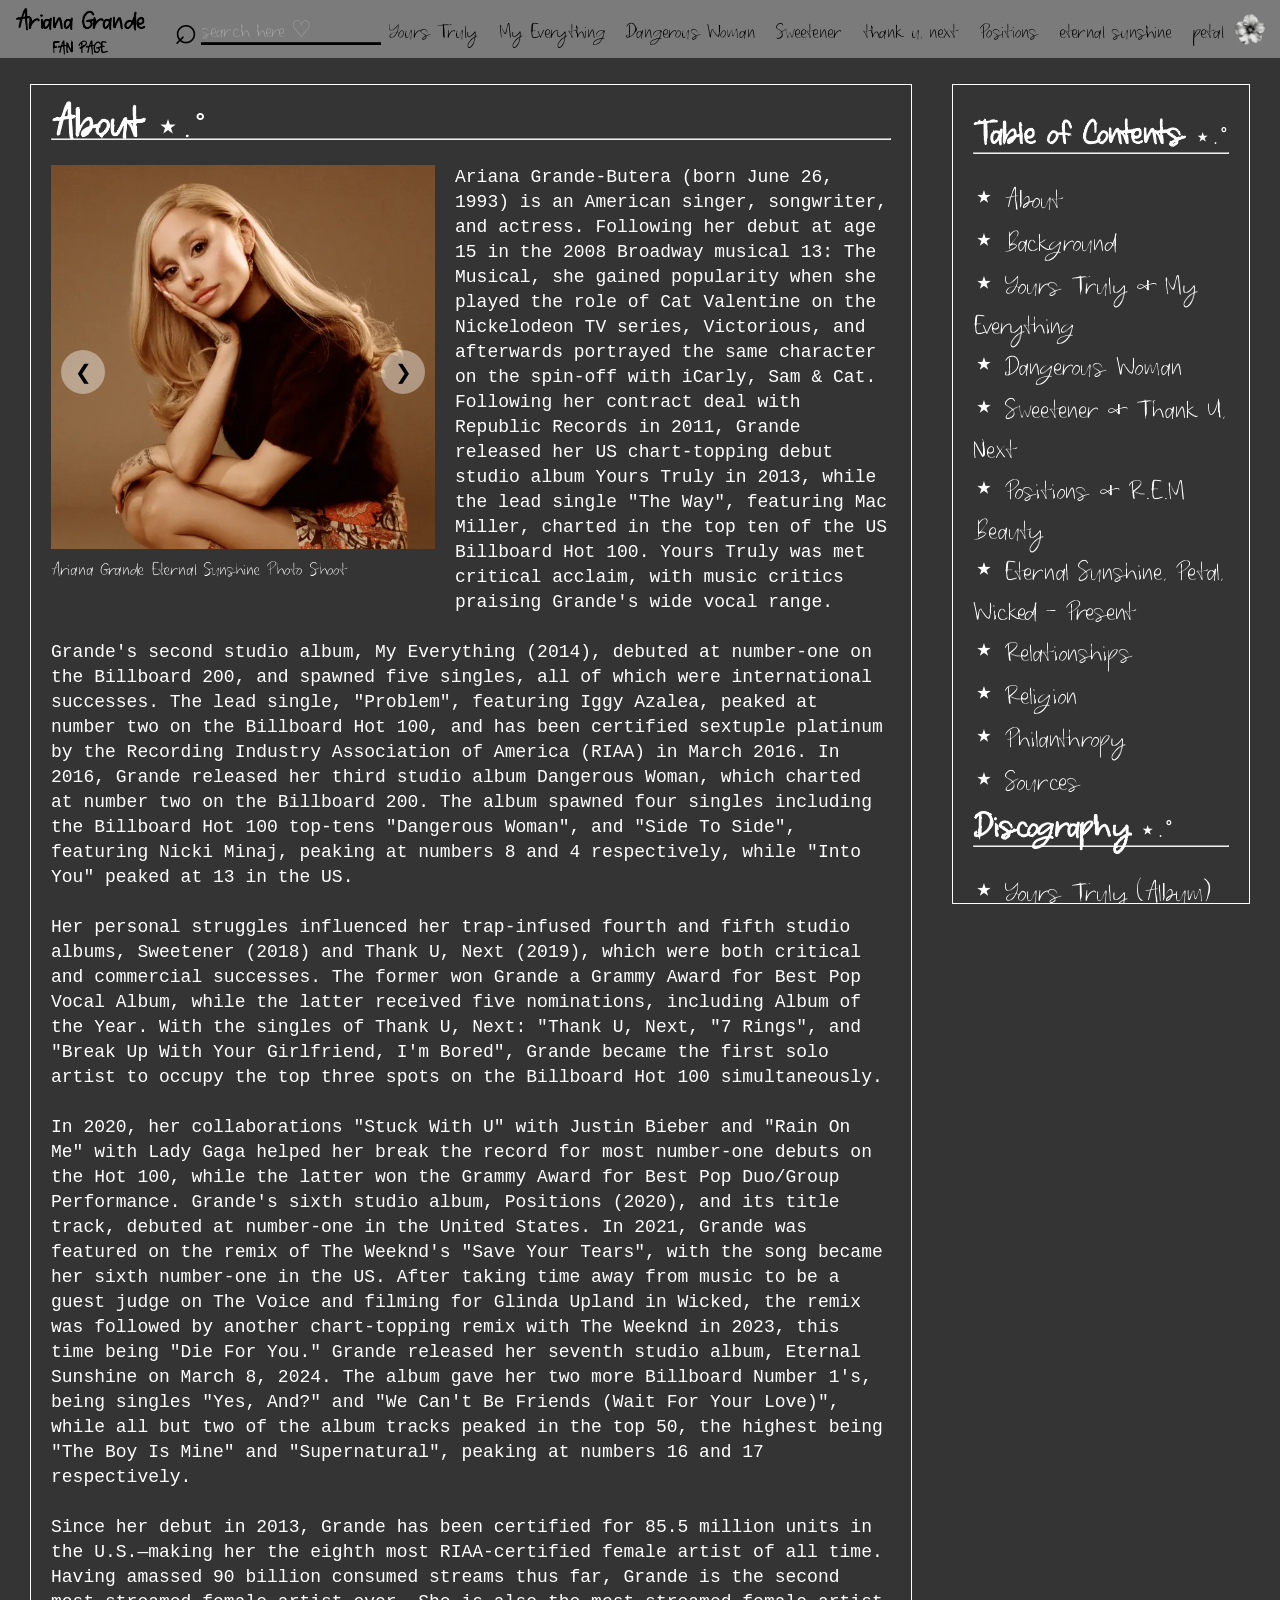
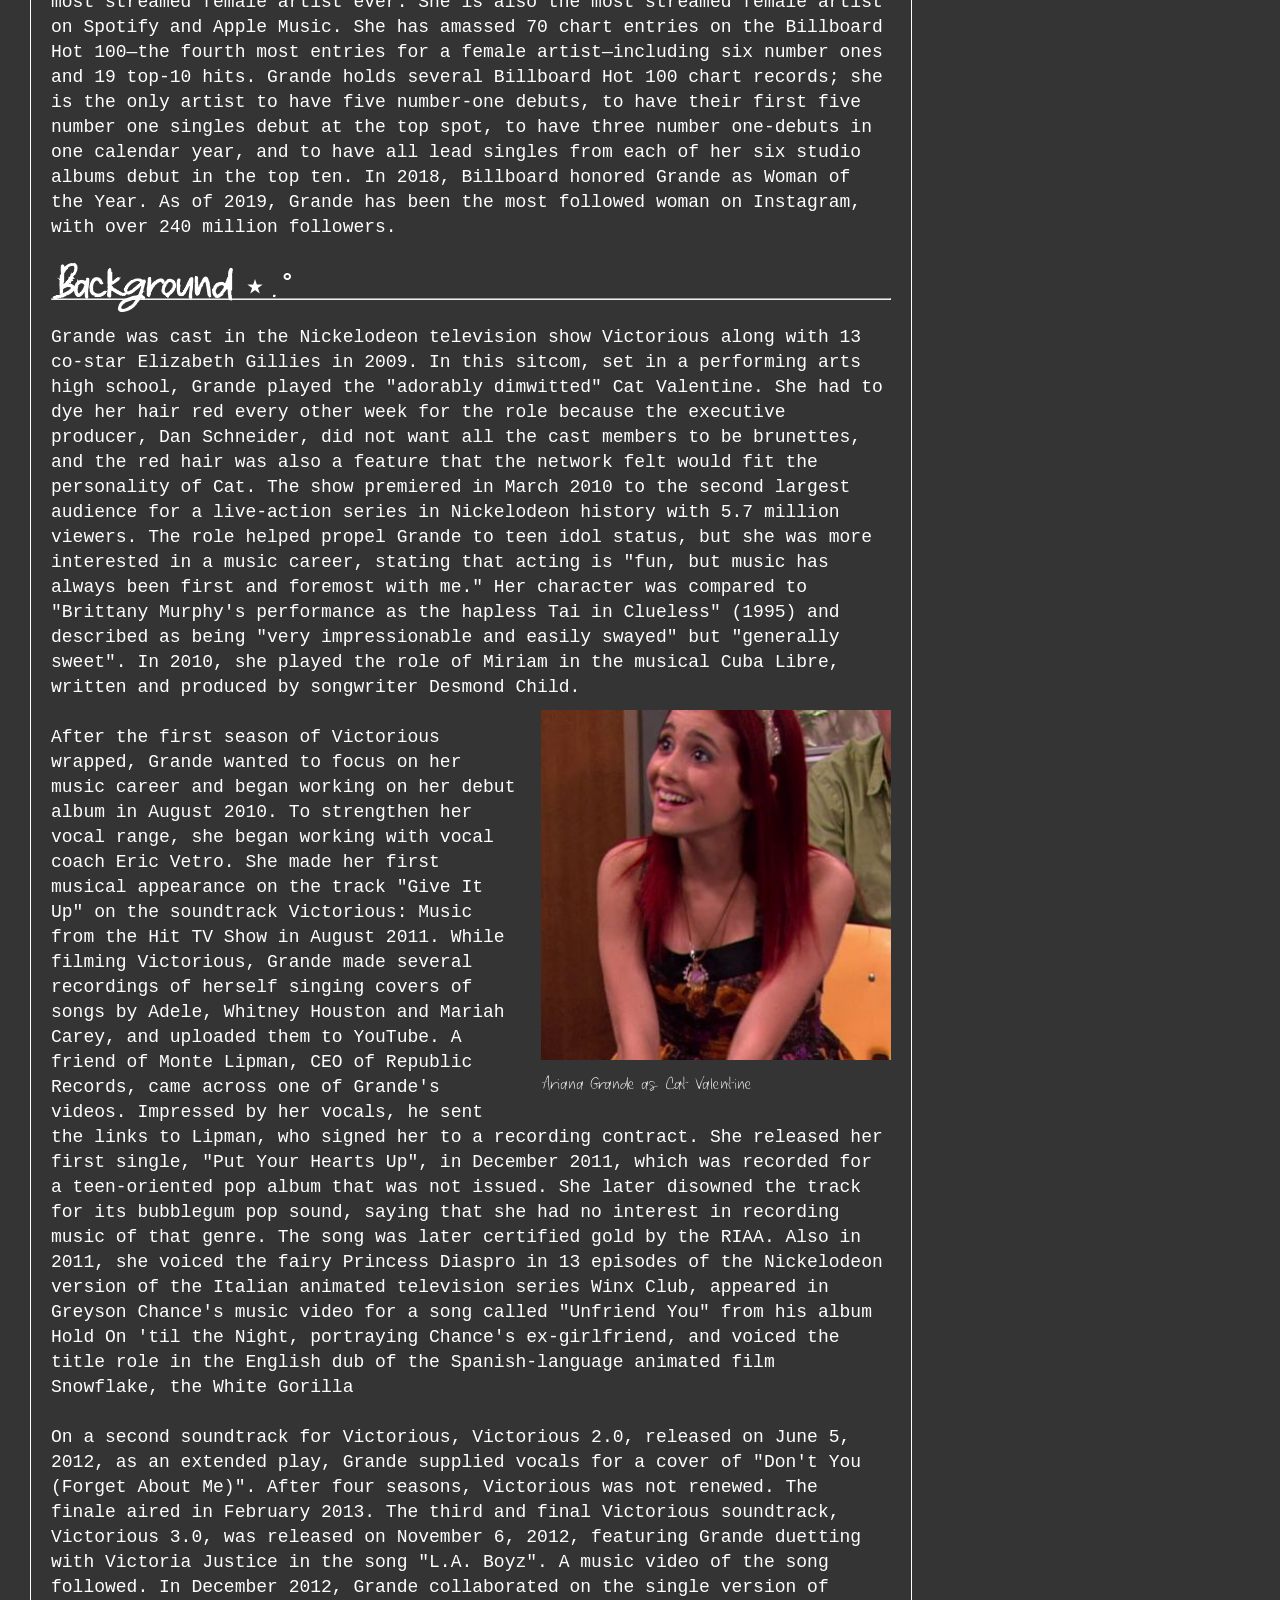
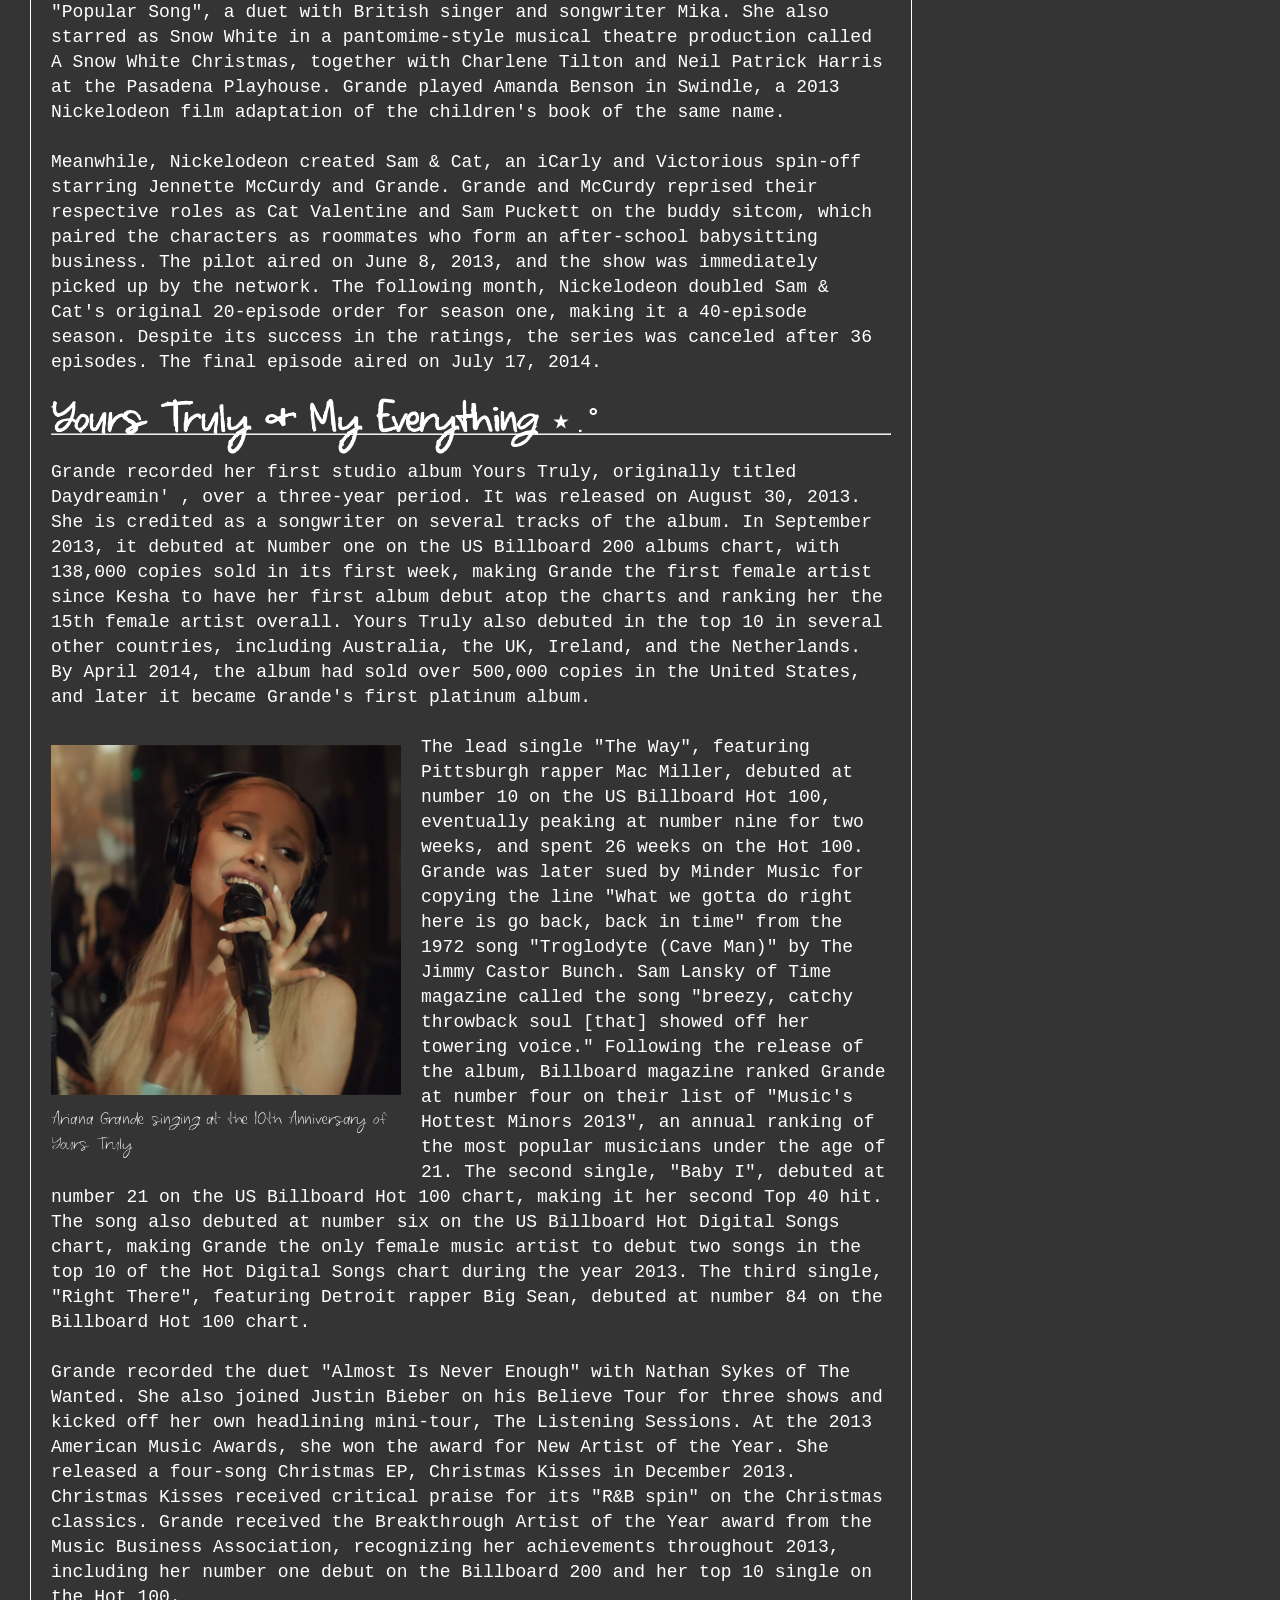
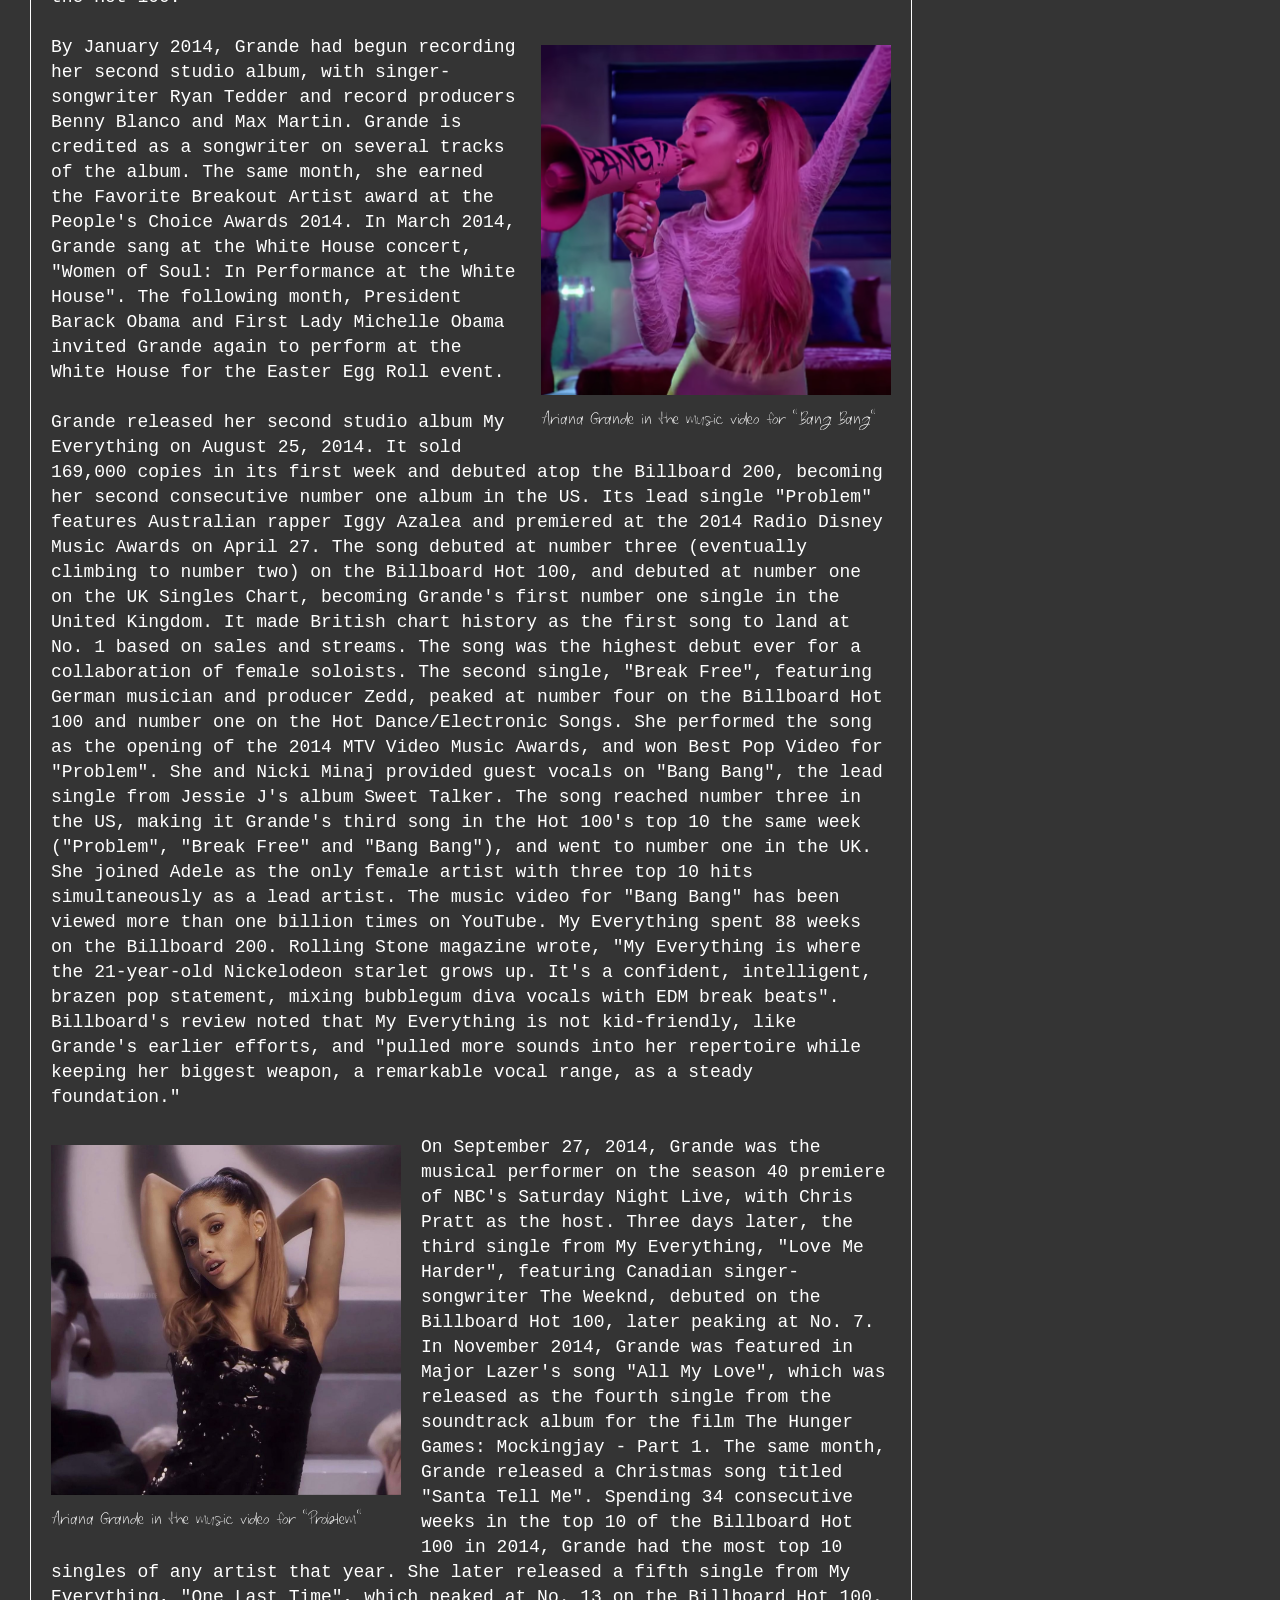
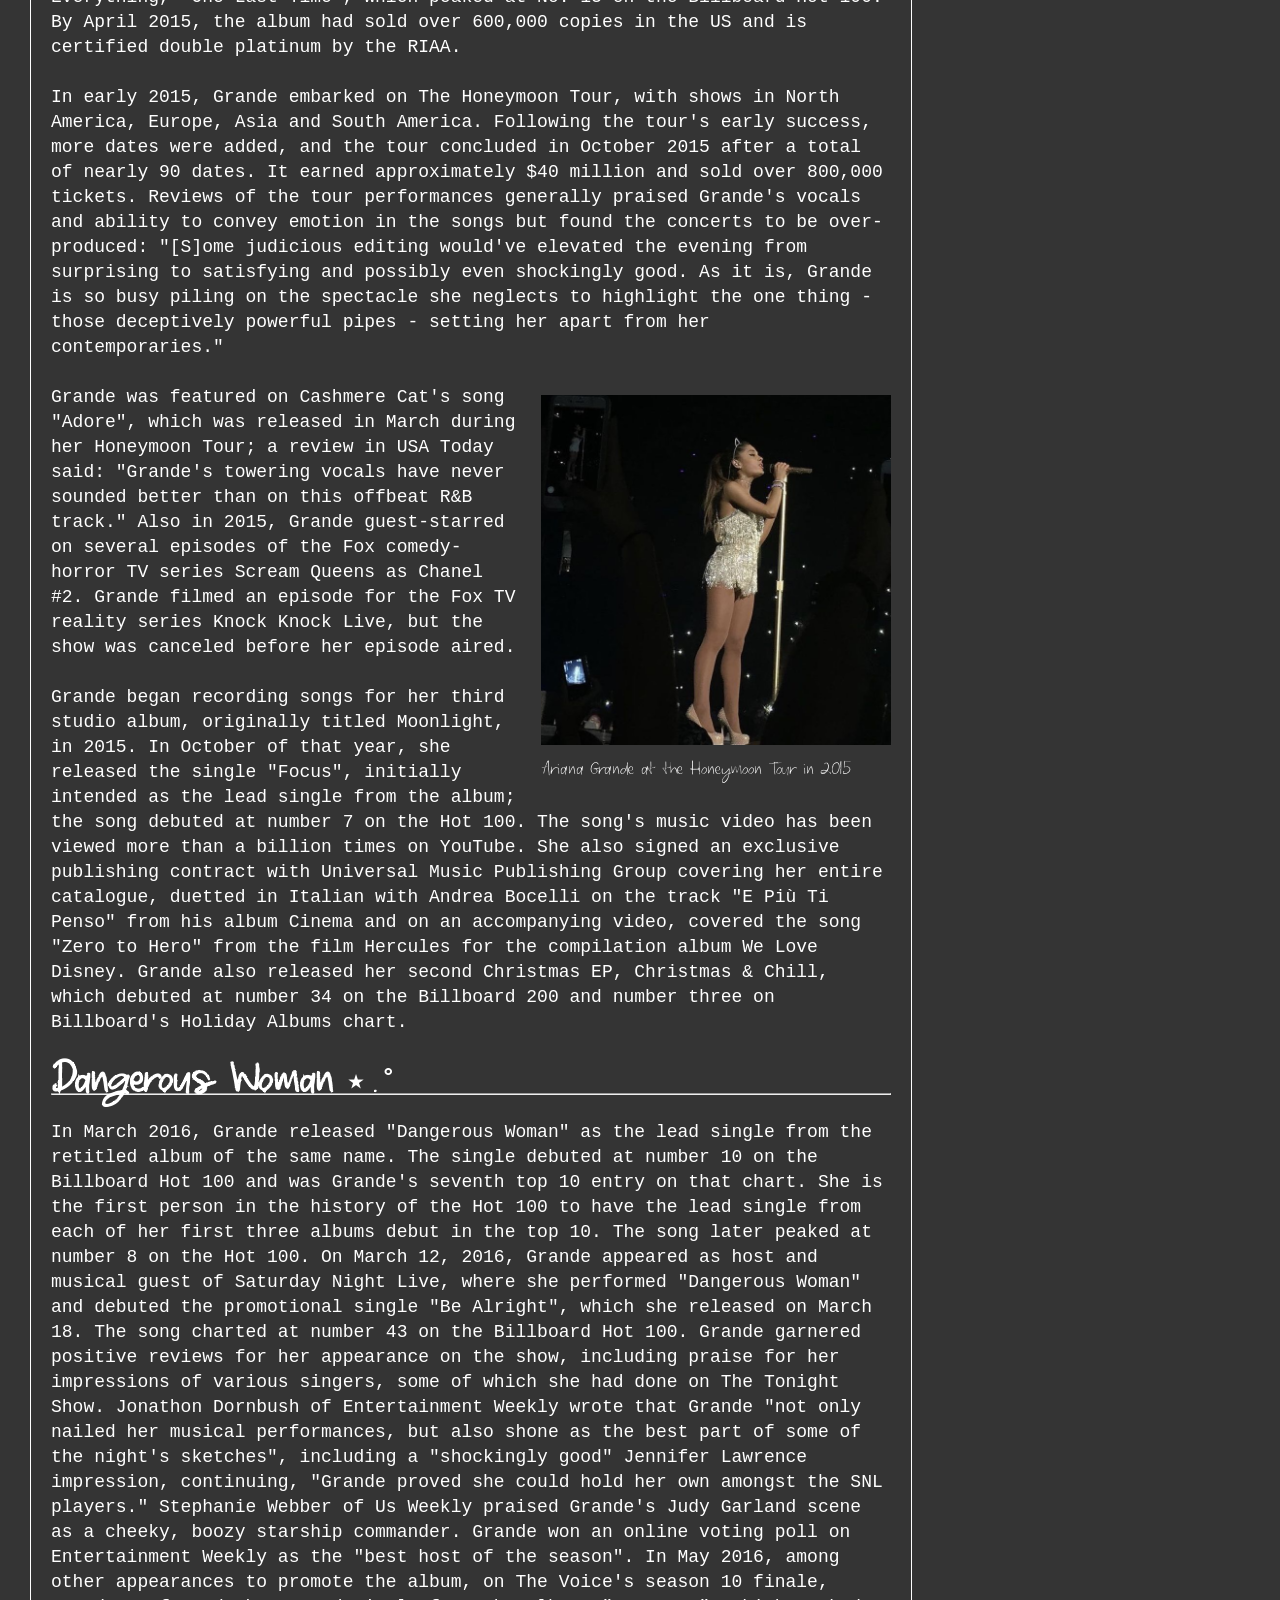
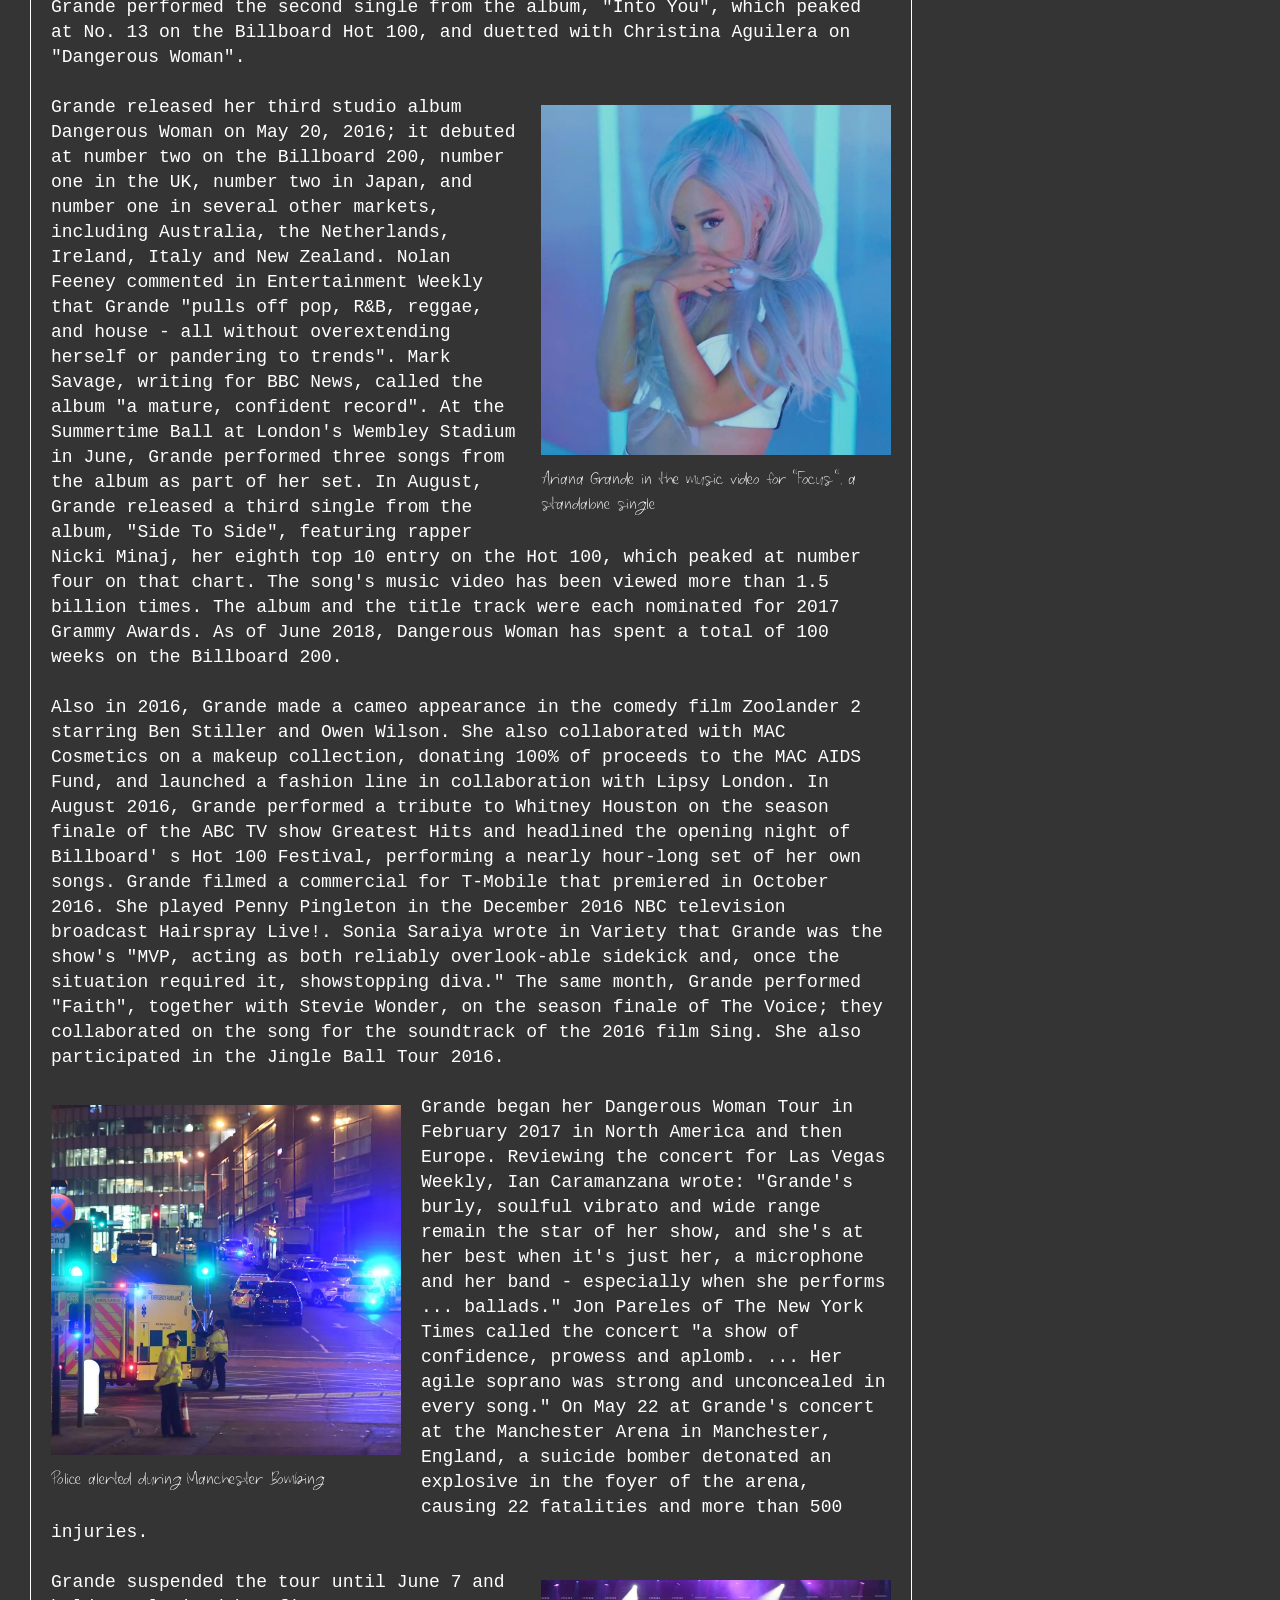
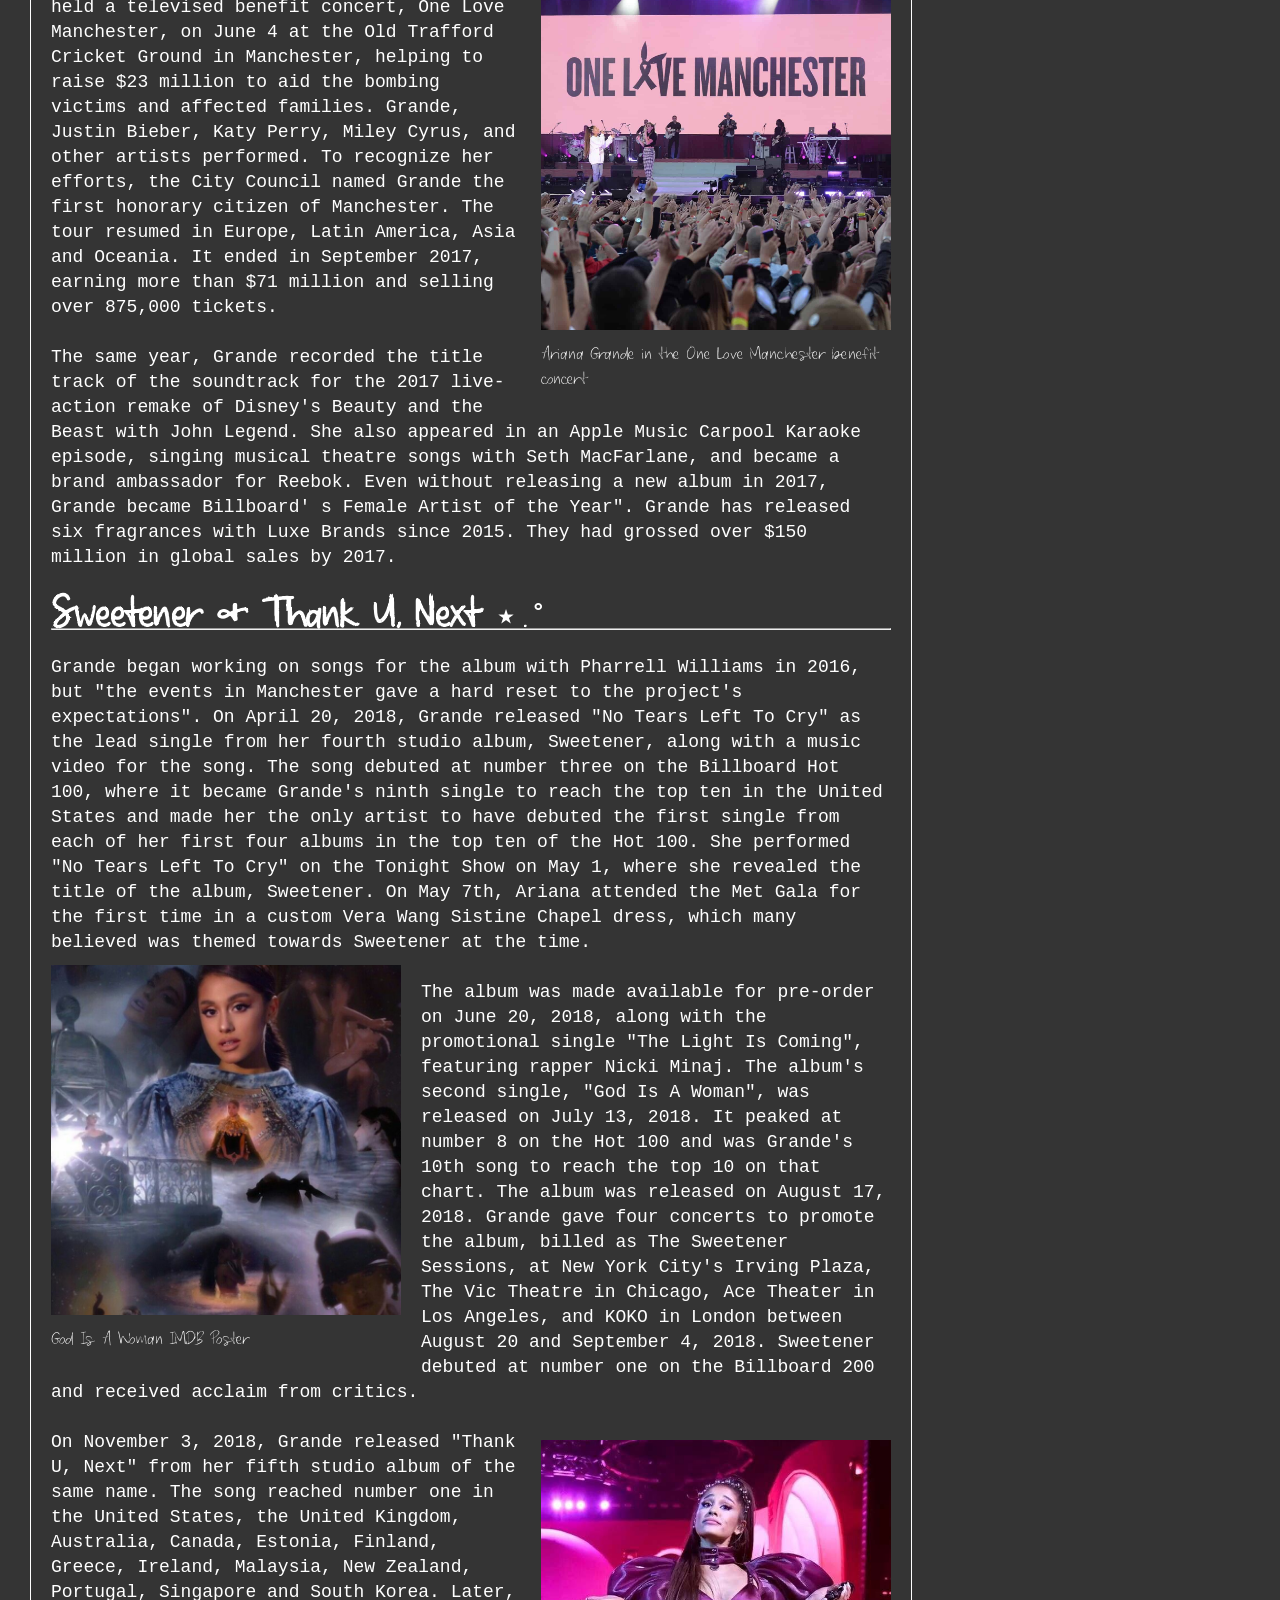
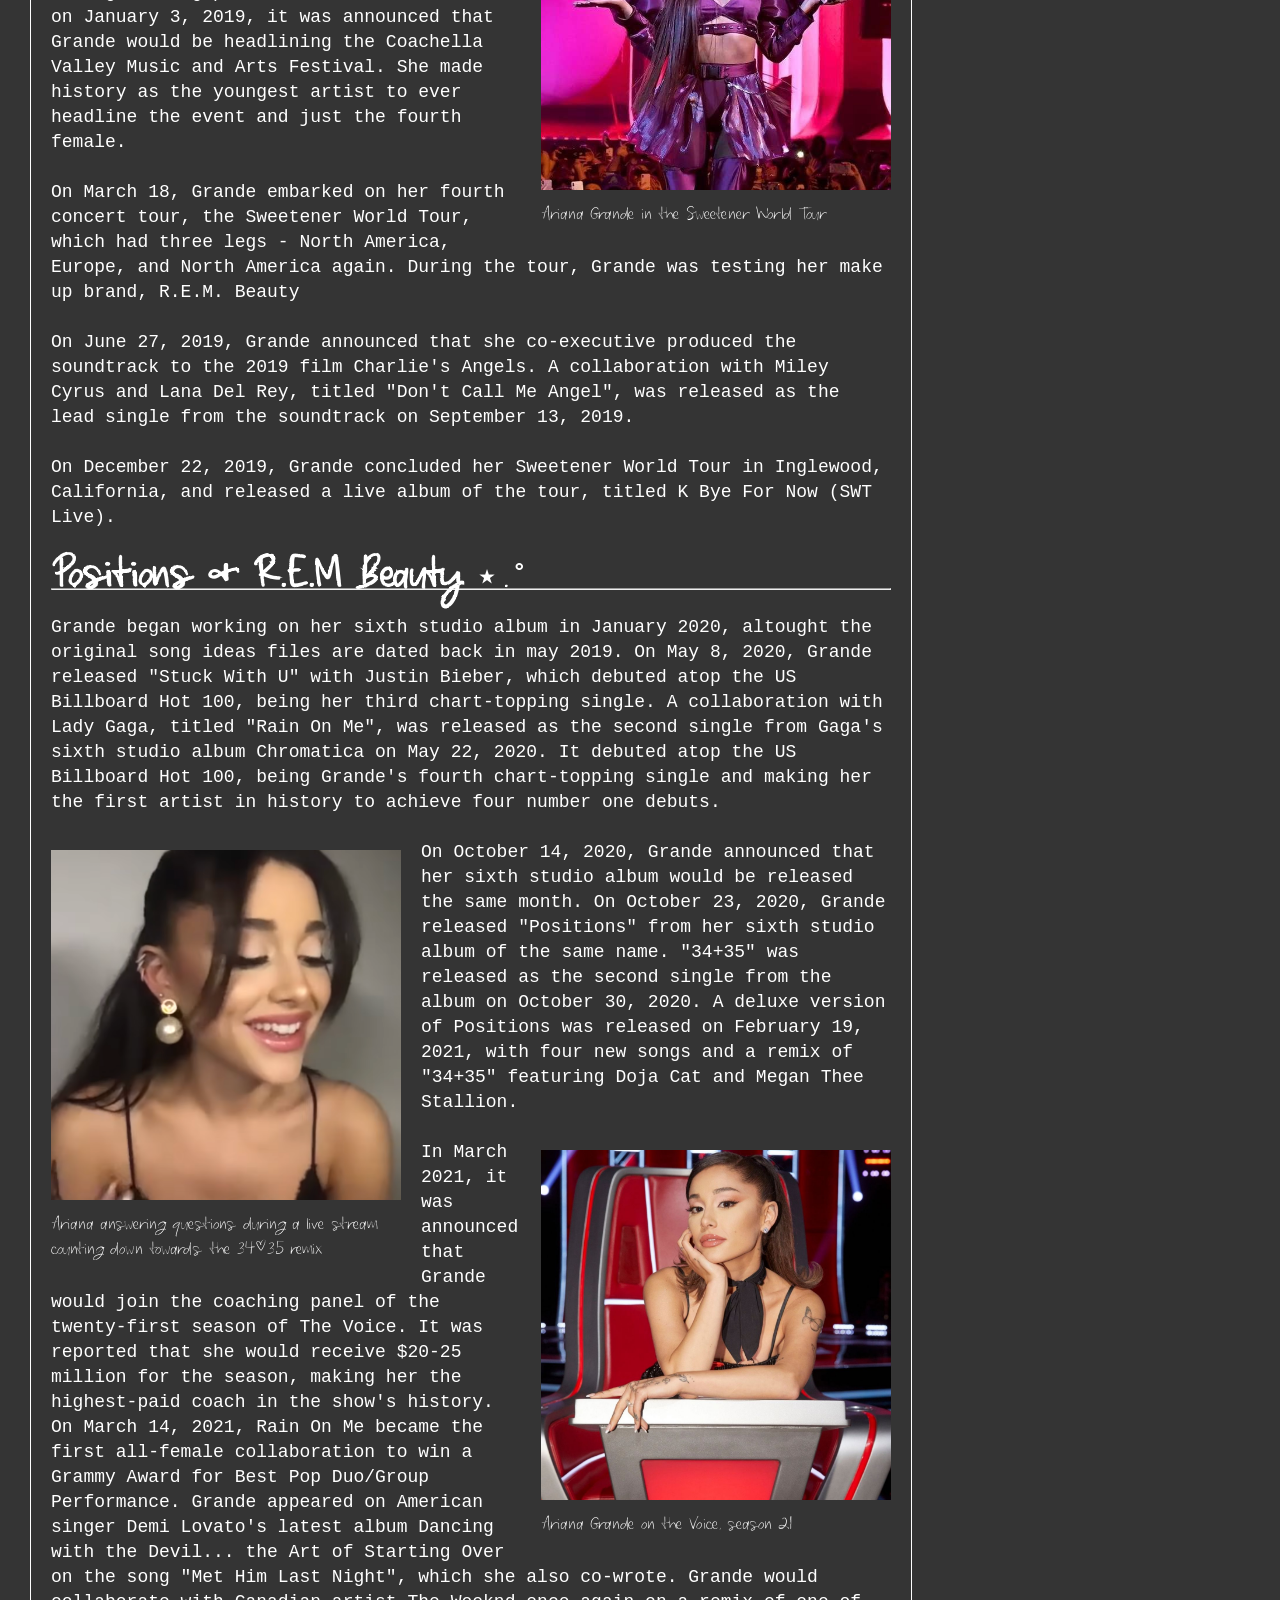
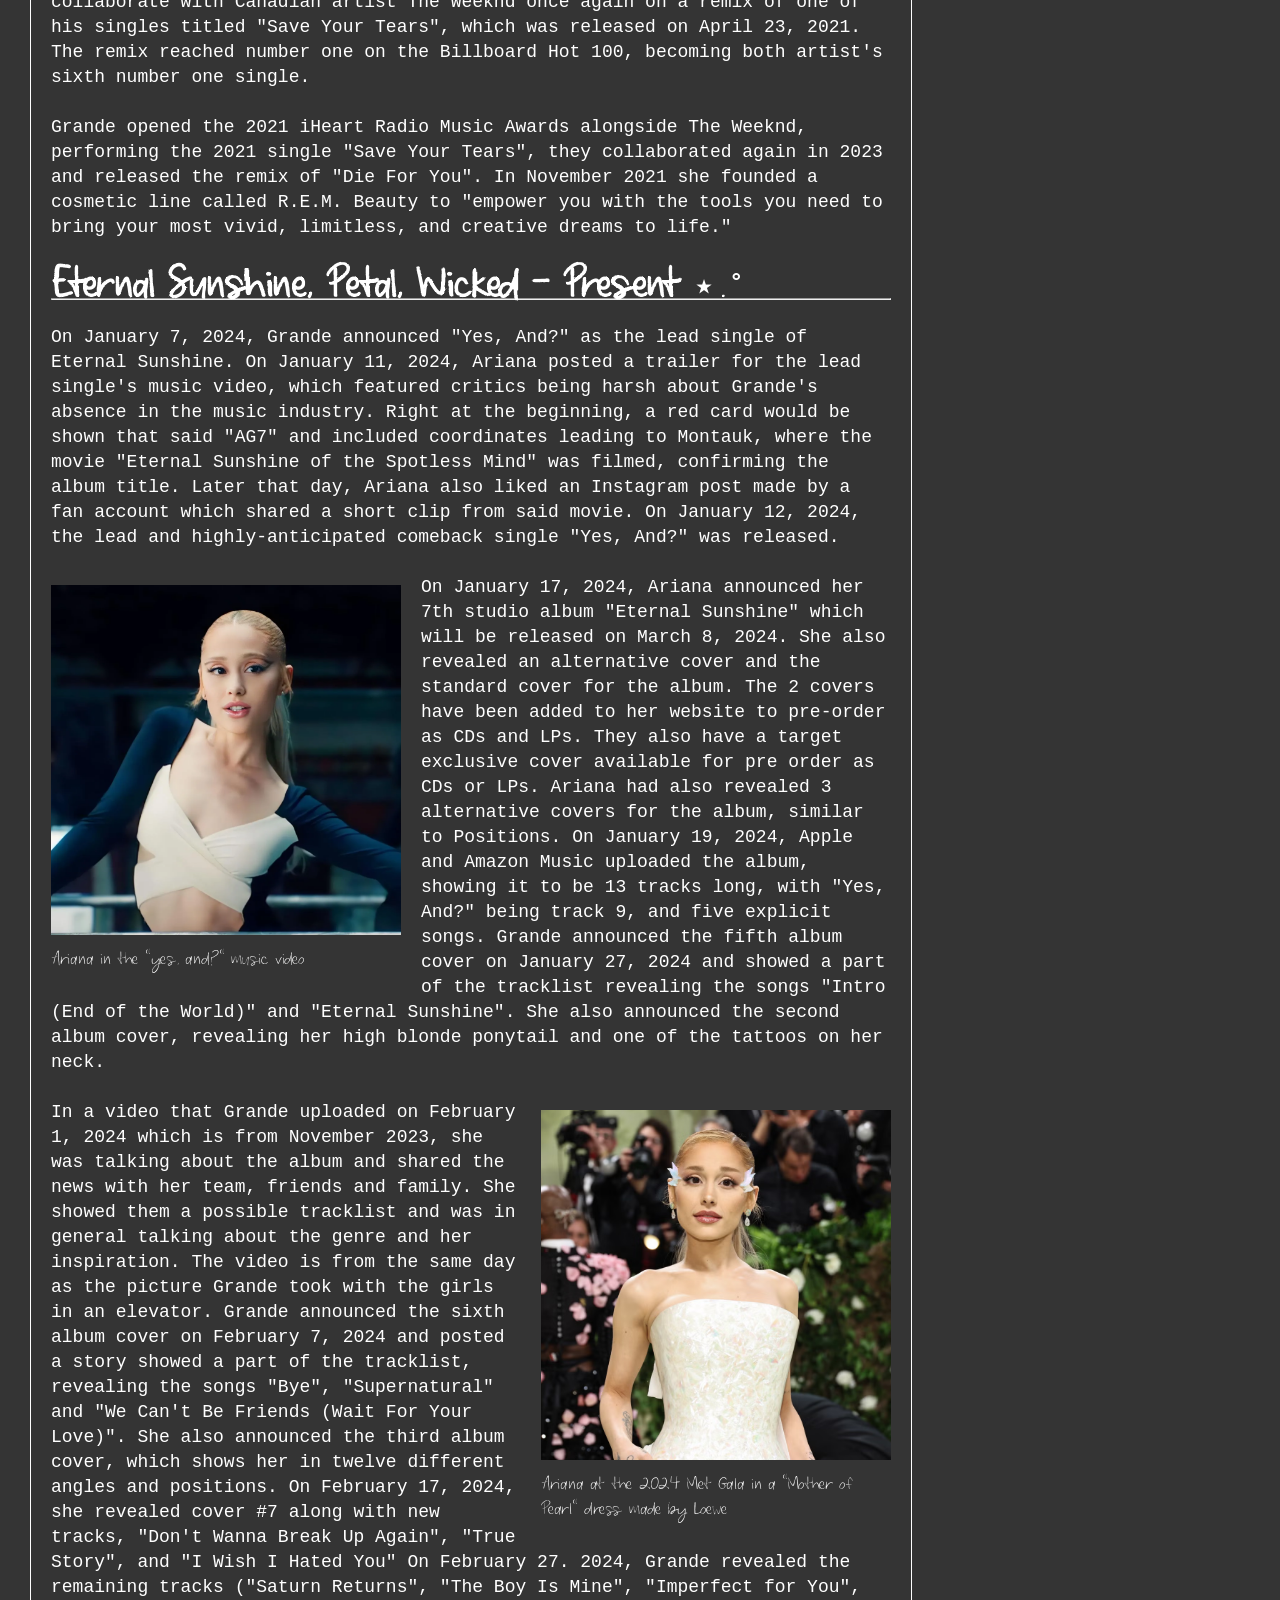
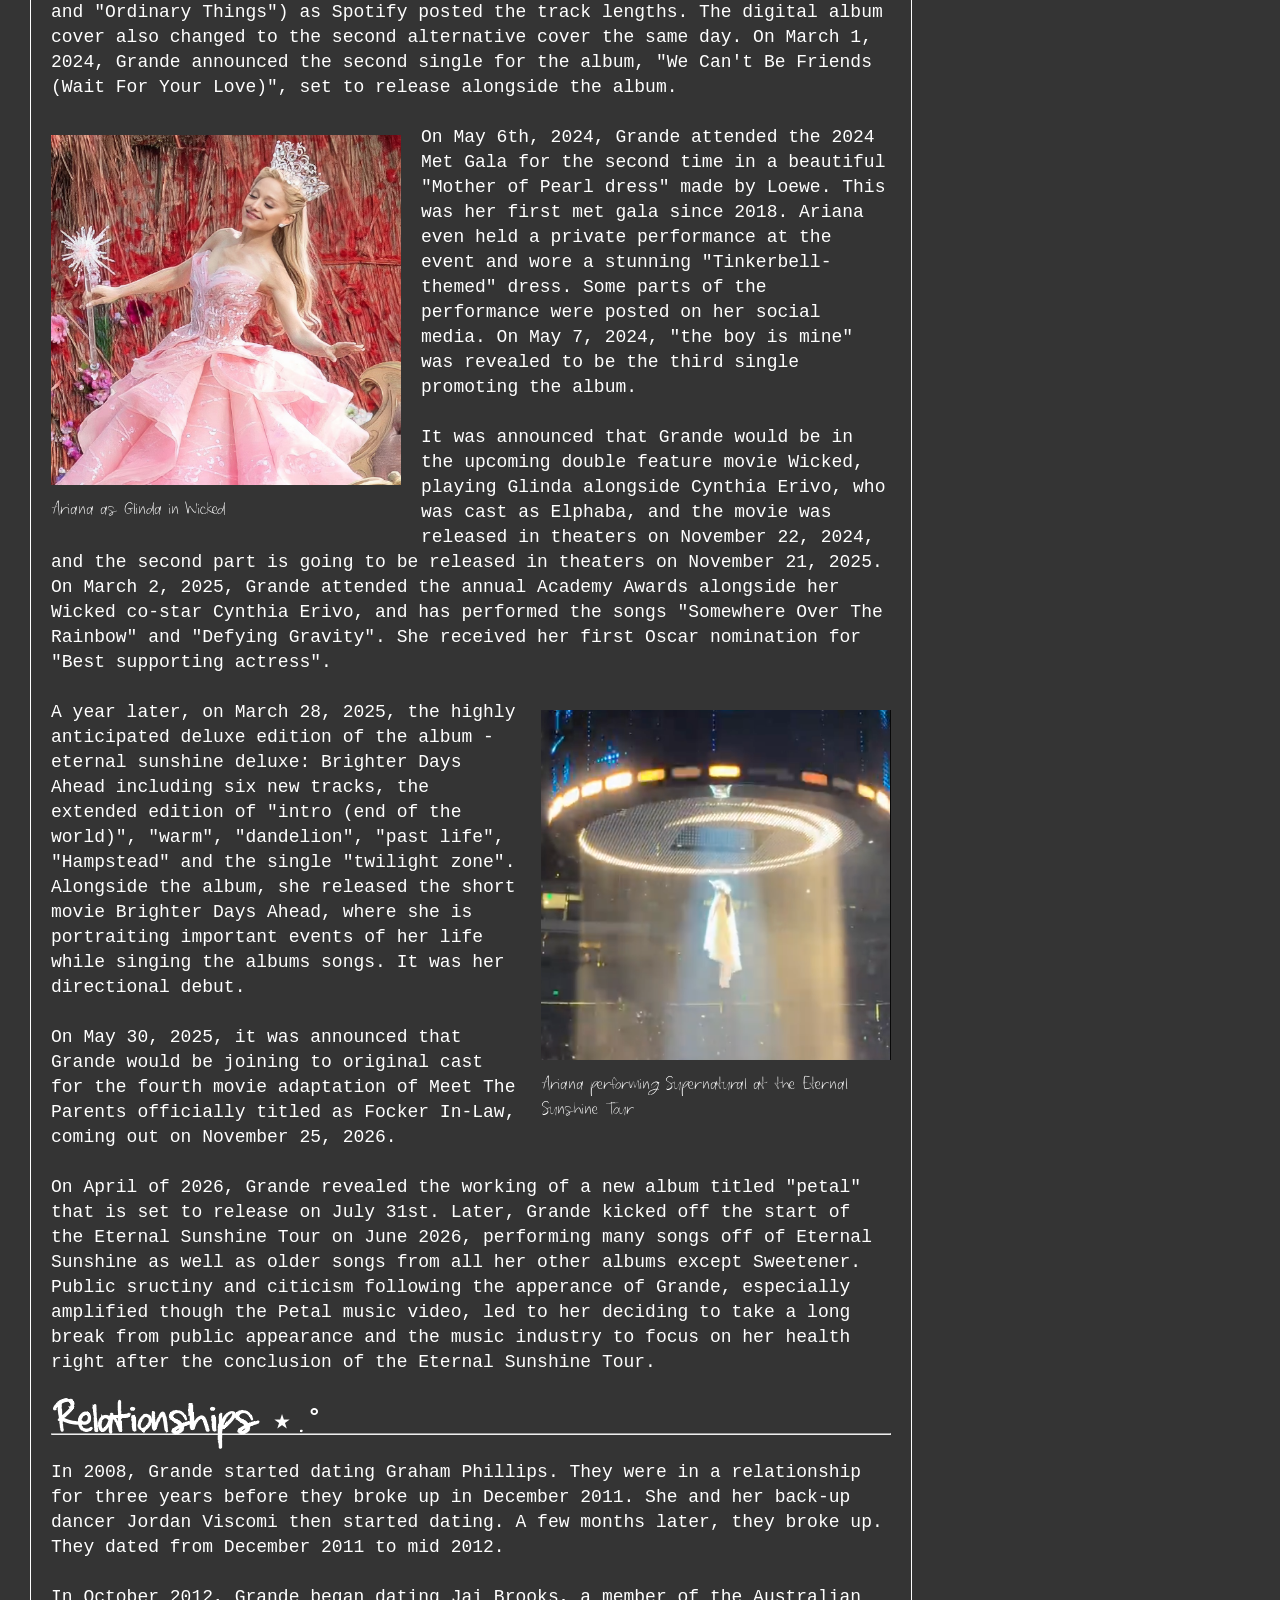
<file: album_files/index.html>
<!DOCTYPE html>
<html lang="en">
<head>
   <meta charset="UTF-8">
   <title>Ariana Grande FanPage</title>
   <link rel="stylesheet" href="../style.css">
   <script src="../script.js" defer></script>
</head>
<body>
    <nav id="navigation_bar">
        <!--LEFT PART OF NAV BAR-->
        <div id="left_container">
            <div id="left_bar_items">
                <h2 style="line-height: 0.8;">
                    <a class="sound" id="temp_logo" href="index.html">Ariana Grande<br>
                        <span style="font-size: 60%;">FAN PAGE</span>
                    </a>
                </h2>
            </div>
            <form id="search">
                <span style="font-size: 40px;">⌕</span>
                <input id="search_input" type="text" placeholder="search here ♡">
                <div id="suggestion_box"> </div>
            </form>
        </div>

        <!--RIGHT PART OF NAV BAR-->
        <div class="open" id="right_bar_items">
            <a href="yours_truly.html" class="nav_album sound" id="nav_yours_truly">Yours Truly</a>
            <a href="my_everything.html" class="nav_album sound" id="nav_my_everything">My Everything</a>
            <a href="dangerous_woman.html" class="nav_album sound" id="nav_dangerous_woman">Dangerous Woman</a>
            <a href="sweetener.html" class="nav_album sound" id="nav_sweetener">Sweetener</a>
            <a href="tyn.html" class="nav_album sound" id="nav_tyn">thank u, next</a>
            <a href="positions.html" class="nav_album sound" id="nav_positions">Positions</a>
            <a href="eternal_sunshine.html" class="nav_album sound" id="nav_eternal_sunshine">eternal sunshine</a>
            <a href="petal.html" class="nav_album sound" id="nav_petal">petal</a>
        </div>
        <button class="sound" id="flower_btn"><img src="../images/menu_flower.png" style="width: 40px;"></button>
    </nav>

    <!--MAIN PAGE CAROUSEL-->
    <br>
    <br>
    <br>
    <div class="full_page">

        <div class="main_page">
            <h2 id="about" class="subheading">About <span style="font-size: 30px;">⋆ . ˚</span></h2>
            <hr>
            <br>
            <div id="main_img_carousel">
                <figure id="main_img_holder">
                    <img class="active" src="../images/Ariana_Grande_Main_Image1.webp">
                    <img src="../images/Ariana_Grande_Main_Image2.jpg">
                    <img src="../images/Ariana_Grande_Main_Image3.jpg">
                    
                    <div id="main_img_controls">
                        <button class="sound" id="main_prevBtn">&#10094;</button>
                        <button class="sound" id="main_nextBtn">&#10095;</button>
                    </div>

                    <figcaption class="caption active" style="font-size: 120%;">
                        Ariana Grande Eternal Sunshine Photo Shoot
                    </figcaption>
                    <figcaption class="caption" style="font-size: 120%;">
                        Ariana Grande in the Grammys 2020
                    </figcaption>
                    <figcaption class="caption" style="font-size: 120%;">
                        Ariana Grande on the Voice
                    </figcaption>
                </figure>
            </div>
            <p>Ariana Grande-Butera (born June 26, 1993) is an American singer, songwriter, and actress. Following her debut at age 15 in the 2008 Broadway musical 13: The Musical, she gained popularity when she played the role of Cat Valentine on the Nickelodeon TV series, Victorious, and afterwards portrayed the same character on the spin-off with iCarly, Sam & Cat. Following her contract deal with Republic Records in 2011, Grande released her US chart-topping debut studio album Yours Truly in 2013, while the lead single "The Way", featuring Mac Miller, charted in the top ten of the US Billboard Hot 100. Yours Truly was met critical acclaim, with music critics praising Grande's wide vocal range.</p>
            <br>
            <p>Grande's second studio album, My Everything (2014), debuted at number-one on the Billboard 200, and spawned five singles, all of which were international successes. The lead single, "Problem", featuring Iggy Azalea, peaked at number two on the Billboard Hot 100, and has been certified sextuple platinum by the Recording Industry Association of America (RIAA) in March 2016. In 2016, Grande released her third studio album Dangerous Woman, which charted at number two on the Billboard 200. The album spawned four singles including the Billboard Hot 100 top-tens "Dangerous Woman", and "Side To Side", featuring Nicki Minaj, peaking at numbers 8 and 4 respectively, while "Into You" peaked at 13 in the US.</p>
            <br>
            <p>Her personal struggles influenced her trap-infused fourth and fifth studio albums, Sweetener (2018) and Thank U, Next (2019), which were both critical and commercial successes. The former won Grande a Grammy Award for Best Pop Vocal Album, while the latter received five nominations, including Album of the Year. With the singles of Thank U, Next: "Thank U, Next, "7 Rings", and "Break Up With Your Girlfriend, I'm Bored", Grande became the first solo artist to occupy the top three spots on the Billboard Hot 100 simultaneously.</p>
            <br>
            <p>In 2020, her collaborations "Stuck With U" with Justin Bieber and "Rain On Me" with Lady Gaga helped her break the record for most number-one debuts on the Hot 100, while the latter won the Grammy Award for Best Pop Duo/Group Performance. Grande's sixth studio album, Positions (2020), and its title track, debuted at number-one in the United States. In 2021, Grande was featured on the remix of The Weeknd's "Save Your Tears", with the song became her sixth number-one in the US. After taking time away from music to be a guest judge on The Voice and filming for Glinda Upland in Wicked, the remix was followed by another chart-topping remix with The Weeknd in 2023, this time being "Die For You." Grande released her seventh studio album, Eternal Sunshine on March 8, 2024. The album gave her two more Billboard Number 1's, being singles "Yes, And?" and "We Can't Be Friends (Wait For Your Love)", while all but two of the album tracks peaked in the top 50, the highest being "The Boy Is Mine" and "Supernatural", peaking at numbers 16 and 17 respectively.</p>
            <br>
            <p>Since her debut in 2013, Grande has been certified for 85.5 million units in the U.S.—making her the eighth most RIAA-certified female artist of all time. Having amassed 90 billion consumed streams thus far, Grande is the second most streamed female artist ever. She is also the most streamed female artist on Spotify and Apple Music. She has amassed 70 chart entries on the Billboard Hot 100—the fourth most entries for a female artist—including six number ones and 19 top-10 hits. Grande holds several Billboard Hot 100 chart records; she is the only artist to have five number-one debuts, to have their first five number one singles debut at the top spot, to have three number one-debuts in one calendar year, and to have all lead singles from each of her six studio albums debut in the top ten. In 2018, Billboard honored Grande as Woman of the Year. As of 2019, Grande has been the most followed woman on Instagram, with over 240 million followers.</p>
            <br>
            <h2 id="background" class="subheading">Background <span style="font-size: 30px;">⋆ . ˚</span></h2>
            <hr>
            <br>
            <p>Grande was cast in the Nickelodeon television show Victorious along with 13 co-star Elizabeth Gillies in 2009. In this sitcom, set in a performing arts high school, Grande played the "adorably dimwitted" Cat Valentine. She had to dye her hair red every other week for the role because the executive producer, Dan Schneider, did not want all the cast members to be brunettes, and the red hair was also a feature that the network felt would fit the personality of Cat. The show premiered in March 2010 to the second largest audience for a live-action series in Nickelodeon history with 5.7 million viewers. The role helped propel Grande to teen idol status, but she was more interested in a music career, stating that acting is "fun, but music has always been first and foremost with me." Her character was compared to "Brittany Murphy's performance as the hapless Tai in Clueless" (1995) and described as being "very impressionable and easily swayed" but "generally sweet". In 2010, she played the role of Miriam in the musical Cuba Libre, written and produced by songwriter Desmond Child.</p>
            <figure class="right_side_images">
                <img src="../images/main_page_cat_valentine.jpg">
                <figcaption class="page_caption">
                    Ariana Grande as Cat Valentine
                </figcaption>
            </figure>
            <br>
            <p>After the first season of Victorious wrapped, Grande wanted to focus on her music career and began working on her debut album in August 2010. To strengthen her vocal range, she began working with vocal coach Eric Vetro. She made her first musical appearance on the track "Give It Up" on the soundtrack Victorious: Music from the Hit TV Show in August 2011. While filming Victorious, Grande made several recordings of herself singing covers of songs by Adele, Whitney Houston and Mariah Carey, and uploaded them to YouTube. A friend of Monte Lipman, CEO of Republic Records, came across one of Grande's videos. Impressed by her vocals, he sent the links to Lipman, who signed her to a recording contract. She released her first single, "Put Your Hearts Up", in December 2011, which was recorded for a teen-oriented pop album that was not issued. She later disowned the track for its bubblegum pop sound, saying that she had no interest in recording music of that genre. The song was later certified gold by the RIAA. Also in 2011, she voiced the fairy Princess Diaspro in 13 episodes of the Nickelodeon version of the Italian animated television series Winx Club, appeared in Greyson Chance's music video for a song called "Unfriend You" from his album Hold On 'til the Night, portraying Chance's ex-girlfriend, and voiced the title role in the English dub of the Spanish-language animated film Snowflake, the White Gorilla</p>
            <br>
            <p>On a second soundtrack for Victorious, Victorious 2.0, released on June 5, 2012, as an extended play, Grande supplied vocals for a cover of "Don't You (Forget About Me)". After four seasons, Victorious was not renewed. The finale aired in February 2013. The third and final Victorious soundtrack, Victorious 3.0, was released on November 6, 2012, featuring Grande duetting with Victoria Justice in the song "L.A. Boyz". A music video of the song followed. In December 2012, Grande collaborated on the single version of "Popular Song", a duet with British singer and songwriter Mika. She also starred as Snow White in a pantomime-style musical theatre production called A Snow White Christmas, together with Charlene Tilton and Neil Patrick Harris at the Pasadena Playhouse. Grande played Amanda Benson in Swindle, a 2013 Nickelodeon film adaptation of the children's book of the same name.</p>
            <br>
            <p>Meanwhile, Nickelodeon created Sam & Cat, an iCarly and Victorious spin-off starring Jennette McCurdy and Grande. Grande and McCurdy reprised their respective roles as Cat Valentine and Sam Puckett on the buddy sitcom, which paired the characters as roommates who form an after-school babysitting business. The pilot aired on June 8, 2013, and the show was immediately picked up by the network. The following month, Nickelodeon doubled Sam & Cat's original 20-episode order for season one, making it a 40-episode season. Despite its success in the ratings, the series was canceled after 36 episodes. The final episode aired on July 17, 2014.</p>
            <br>
            <h2 id="yt_me" class="subheading">Yours Truly & My Everything <span style="font-size: 30px;">⋆ . ˚</span></h2>
            <hr>
            <br>
            <p>Grande recorded her first studio album Yours Truly, originally titled Daydreamin' , over a three-year period. It was released on August 30, 2013. She is credited as a songwriter on several tracks of the album. In September 2013, it debuted at Number one on the US Billboard 200 albums chart, with 138,000 copies sold in its first week, making Grande the first female artist since Kesha to have her first album debut atop the charts and ranking her the 15th female artist overall. Yours Truly also debuted in the top 10 in several other countries, including Australia, the UK, Ireland, and the Netherlands. By April 2014, the album had sold over 500,000 copies in the United States, and later it became Grande's first platinum album.</p>
            <br>
            <figure class="left_side_images">
                <img src="../images/ariana_yours_truly_10th_aniversary.jpg">
                <figcaption class="page_caption">
                    Ariana Grande singing at the 10th Anniversary of Yours Truly
                </figcaption>
            </figure>
            <p>The lead single "The Way", featuring Pittsburgh rapper Mac Miller, debuted at number 10 on the US Billboard Hot 100, eventually peaking at number nine for two weeks, and spent 26 weeks on the Hot 100. Grande was later sued by Minder Music for copying the line "What we gotta do right here is go back, back in time" from the 1972 song "Troglodyte (Cave Man)" by The Jimmy Castor Bunch. Sam Lansky of Time magazine called the song "breezy, catchy throwback soul [that] showed off her towering voice." Following the release of the album, Billboard magazine ranked Grande at number four on their list of "Music's Hottest Minors 2013", an annual ranking of the most popular musicians under the age of 21. The second single, "Baby I", debuted at number 21 on the US Billboard Hot 100 chart, making it her second Top 40 hit. The song also debuted at number six on the US Billboard Hot Digital Songs chart, making Grande the only female music artist to debut two songs in the top 10 of the Hot Digital Songs chart during the year 2013. The third single, "Right There", featuring Detroit rapper Big Sean, debuted at number 84 on the Billboard Hot 100 chart.</p>
            <br>
            <p>Grande recorded the duet "Almost Is Never Enough" with Nathan Sykes of The Wanted. She also joined Justin Bieber on his Believe Tour for three shows and kicked off her own headlining mini-tour, The Listening Sessions. At the 2013 American Music Awards, she won the award for New Artist of the Year. She released a four-song Christmas EP, Christmas Kisses in December 2013. Christmas Kisses received critical praise for its "R&B spin" on the Christmas classics. Grande received the Breakthrough Artist of the Year award from the Music Business Association, recognizing her achievements throughout 2013, including her number one debut on the Billboard 200 and her top 10 single on the Hot 100.</p>
            <br>
            <figure class="right_side_images">
                <img src="../images/ariana_mp_bang_bang.png">
                <figcaption class="page_caption">
                    Ariana Grande in the music video for "Bang Bang"
                </figcaption>
            </figure>
            <p>By January 2014, Grande had begun recording her second studio album, with singer-songwriter Ryan Tedder and record producers Benny Blanco and Max Martin. Grande is credited as a songwriter on several tracks of the album. The same month, she earned the Favorite Breakout Artist award at the People's Choice Awards 2014. In March 2014, Grande sang at the White House concert, "Women of Soul: In Performance at the White House". The following month, President Barack Obama and First Lady Michelle Obama invited Grande again to perform at the White House for the Easter Egg Roll event.</p>
            <br>
            <p>Grande released her second studio album My Everything on August 25, 2014. It sold 169,000 copies in its first week and debuted atop the Billboard 200, becoming her second consecutive number one album in the US. Its lead single "Problem" features Australian rapper Iggy Azalea and premiered at the 2014 Radio Disney Music Awards on April 27. The song debuted at number three (eventually climbing to number two) on the Billboard Hot 100, and debuted at number one on the UK Singles Chart, becoming Grande's first number one single in the United Kingdom. It made British chart history as the first song to land at No. 1 based on sales and streams. The song was the highest debut ever for a collaboration of female soloists. The second single, "Break Free", featuring German musician and producer Zedd, peaked at number four on the Billboard Hot 100 and number one on the Hot Dance/Electronic Songs. She performed the song as the opening of the 2014 MTV Video Music Awards, and won Best Pop Video for "Problem". She and Nicki Minaj provided guest vocals on "Bang Bang", the lead single from Jessie J's album Sweet Talker. The song reached number three in the US, making it Grande's third song in the Hot 100's top 10 the same week ("Problem", "Break Free" and "Bang Bang"), and went to number one in the UK. She joined Adele as the only female artist with three top 10 hits simultaneously as a lead artist. The music video for "Bang Bang" has been viewed more than one billion times on YouTube. My Everything spent 88 weeks on the Billboard 200. Rolling Stone magazine wrote, "My Everything is where the 21-year-old Nickelodeon starlet grows up. It's a confident, intelligent, brazen pop statement, mixing bubblegum diva vocals with EDM break beats". Billboard's review noted that My Everything is not kid-friendly, like Grande's earlier efforts, and "pulled more sounds into her repertoire while keeping her biggest weapon, a remarkable vocal range, as a steady foundation."</p>
            <br>
            <figure class="left_side_images">
                <img src="../images/ariana_mp_problem_video.jpg">
                <figcaption class="page_caption">
                    Ariana Grande in the music video for "Problem"
                </figcaption>
            </figure>
            <p>On September 27, 2014, Grande was the musical performer on the season 40 premiere of NBC's Saturday Night Live, with Chris Pratt as the host. Three days later, the third single from My Everything, "Love Me Harder", featuring Canadian singer-songwriter The Weeknd, debuted on the Billboard Hot 100, later peaking at No. 7. In November 2014, Grande was featured in Major Lazer's song "All My Love", which was released as the fourth single from the soundtrack album for the film The Hunger Games: Mockingjay - Part 1. The same month, Grande released a Christmas song titled "Santa Tell Me". Spending 34 consecutive weeks in the top 10 of the Billboard Hot 100 in 2014, Grande had the most top 10 singles of any artist that year. She later released a fifth single from My Everything, "One Last Time", which peaked at No. 13 on the Billboard Hot 100. By April 2015, the album had sold over 600,000 copies in the US and is certified double platinum by the RIAA.</p>
            <br>
            <p>In early 2015, Grande embarked on The Honeymoon Tour, with shows in North America, Europe, Asia and South America. Following the tour's early success, more dates were added, and the tour concluded in October 2015 after a total of nearly 90 dates. It earned approximately $40 million and sold over 800,000 tickets. Reviews of the tour performances generally praised Grande's vocals and ability to convey emotion in the songs but found the concerts to be over-produced: "[S]ome judicious editing would've elevated the evening from surprising to satisfying and possibly even shockingly good. As it is, Grande is so busy piling on the spectacle she neglects to highlight the one thing - those deceptively powerful pipes - setting her apart from her contemporaries."</p>
            <br>
            <figure class="right_side_images">
                <img src="../images/Ariana_mp_honeymoon_ave_tour.jpg">
                <figcaption class="page_caption">
                    Ariana Grande at the Honeymoon Tour in 2015
                </figcaption>
            </figure>
            <p>Grande was featured on Cashmere Cat's song "Adore", which was released in March during her Honeymoon Tour; a review in USA Today said: "Grande's towering vocals have never sounded better than on this offbeat R&B track." Also in 2015, Grande guest-starred on several episodes of the Fox comedy-horror TV series Scream Queens as Chanel #2. Grande filmed an episode for the Fox TV reality series Knock Knock Live, but the show was canceled before her episode aired.</p>
            <br>
            <p>Grande began recording songs for her third studio album, originally titled Moonlight, in 2015. In October of that year, she released the single "Focus", initially intended as the lead single from the album; the song debuted at number 7 on the Hot 100. The song's music video has been viewed more than a billion times on YouTube. She also signed an exclusive publishing contract with Universal Music Publishing Group covering her entire catalogue, duetted in Italian with Andrea Bocelli on the track "E Più Ti Penso" from his album Cinema and on an accompanying video, covered the song "Zero to Hero" from the film Hercules for the compilation album We Love Disney. Grande also released her second Christmas EP, Christmas & Chill, which debuted at number 34 on the Billboard 200 and number three on Billboard's Holiday Albums chart.</p>
            <br>
            <h2 id="dangerous_woman" class="subheading">Dangerous Woman <span style="font-size: 30px;">⋆ . ˚</span></h2>
            <hr>
            <br>
            <p>In March 2016, Grande released "Dangerous Woman" as the lead single from the retitled album of the same name. The single debuted at number 10 on the Billboard Hot 100 and was Grande's seventh top 10 entry on that chart. She is the first person in the history of the Hot 100 to have the lead single from each of her first three albums debut in the top 10. The song later peaked at number 8 on the Hot 100. On March 12, 2016, Grande appeared as host and musical guest of Saturday Night Live, where she performed "Dangerous Woman" and debuted the promotional single "Be Alright", which she released on March 18. The song charted at number 43 on the Billboard Hot 100. Grande garnered positive reviews for her appearance on the show, including praise for her impressions of various singers, some of which she had done on The Tonight Show. Jonathon Dornbush of Entertainment Weekly wrote that Grande "not only nailed her musical performances, but also shone as the best part of some of the night's sketches", including a "shockingly good" Jennifer Lawrence impression, continuing, "Grande proved she could hold her own amongst the SNL players." Stephanie Webber of Us Weekly praised Grande's Judy Garland scene as a cheeky, boozy starship commander. Grande won an online voting poll on Entertainment Weekly as the "best host of the season". In May 2016, among other appearances to promote the album, on The Voice's season 10 finale, Grande performed the second single from the album, "Into You", which peaked at No. 13 on the Billboard Hot 100, and duetted with Christina Aguilera on "Dangerous Woman".</p>
            <br>
            <figure class="right_side_images">
                <img src="../images/Ariana_mp_focus_video.jpg">
                <figcaption class="page_caption">
                    Ariana Grande in the music video for "Focus", a standalone single
                </figcaption>
            </figure>
            <p>Grande released her third studio album Dangerous Woman on May 20, 2016; it debuted at number two on the Billboard 200, number one in the UK, number two in Japan, and number one in several other markets, including Australia, the Netherlands, Ireland, Italy and New Zealand. Nolan Feeney commented in Entertainment Weekly that Grande "pulls off pop, R&B, reggae, and house - all without overextending herself or pandering to trends". Mark Savage, writing for BBC News, called the album "a mature, confident record". At the Summertime Ball at London's Wembley Stadium in June, Grande performed three songs from the album as part of her set. In August, Grande released a third single from the album, "Side To Side", featuring rapper Nicki Minaj, her eighth top 10 entry on the Hot 100, which peaked at number four on that chart. The song's music video has been viewed more than 1.5 billion times. The album and the title track were each nominated for 2017 Grammy Awards. As of June 2018, Dangerous Woman has spent a total of 100 weeks on the Billboard 200.</p>
            <br>
            <p>Also in 2016, Grande made a cameo appearance in the comedy film Zoolander 2 starring Ben Stiller and Owen Wilson. She also collaborated with MAC Cosmetics on a makeup collection, donating 100% of proceeds to the MAC AIDS Fund, and launched a fashion line in collaboration with Lipsy London. In August 2016, Grande performed a tribute to Whitney Houston on the season finale of the ABC TV show Greatest Hits and headlined the opening night of Billboard' s Hot 100 Festival, performing a nearly hour-long set of her own songs. Grande filmed a commercial for T-Mobile that premiered in October 2016. She played Penny Pingleton in the December 2016 NBC television broadcast Hairspray Live!. Sonia Saraiya wrote in Variety that Grande was the show's "MVP, acting as both reliably overlook-able sidekick and, once the situation required it, showstopping diva." The same month, Grande performed "Faith", together with Stevie Wonder, on the season finale of The Voice; they collaborated on the song for the soundtrack of the 2016 film Sing. She also participated in the Jingle Ball Tour 2016.</p>
            <br>
            <figure class="left_side_images">
                <img src="../images/Ariana_mp-manchester_bombing.webp">
                <figcaption class="page_caption">
                    Police alerted during Manchester Bombing
                </figcaption>
            </figure>
            <p>Grande began her Dangerous Woman Tour in February 2017 in North America and then Europe. Reviewing the concert for Las Vegas Weekly, Ian Caramanzana wrote: "Grande's burly, soulful vibrato and wide range remain the star of her show, and she's at her best when it's just her, a microphone and her band - especially when she performs ... ballads." Jon Pareles of The New York Times called the concert "a show of confidence, prowess and aplomb. ... Her agile soprano was strong and unconcealed in every song." On May 22 at Grande's concert at the Manchester Arena in Manchester, England, a suicide bomber detonated an explosive in the foyer of the arena, causing 22 fatalities and more than 500 injuries.</p>
            <br>
            <figure class="right_side_images">
                <img src="../images/Ariana_mp_one_love_manchester.jpg">
                <figcaption class="page_caption">
                    Ariana Grande in the One Love Manchester benefit concert
                </figcaption>
            </figure>
            <p>Grande suspended the tour until June 7 and held a televised benefit concert, One Love Manchester, on June 4 at the Old Trafford Cricket Ground in Manchester, helping to raise $23 million to aid the bombing victims and affected families. Grande, Justin Bieber, Katy Perry, Miley Cyrus, and other artists performed. To recognize her efforts, the City Council named Grande the first honorary citizen of Manchester. The tour resumed in Europe, Latin America, Asia and Oceania. It ended in September 2017, earning more than $71 million and selling over 875,000 tickets.</p>
            <br>
            <p>The same year, Grande recorded the title track of the soundtrack for the 2017 live-action remake of Disney's Beauty and the Beast with John Legend. She also appeared in an Apple Music Carpool Karaoke episode, singing musical theatre songs with Seth MacFarlane, and became a brand ambassador for Reebok. Even without releasing a new album in 2017, Grande became Billboard' s Female Artist of the Year". Grande has released six fragrances with Luxe Brands since 2015. They had grossed over $150 million in global sales by 2017.</p>
            <br>
            <h2 id="swt_tyn" class="subheading">Sweetener & Thank U, Next <span style="font-size: 30px;">⋆ . ˚</span></h2>
            <hr>
            <br>
            <p>Grande began working on songs for the album with Pharrell Williams in 2016, but "the events in Manchester gave a hard reset to the project's expectations". On April 20, 2018, Grande released "No Tears Left To Cry" as the lead single from her fourth studio album, Sweetener, along with a music video for the song. The song debuted at number three on the Billboard Hot 100, where it became Grande's ninth single to reach the top ten in the United States and made her the only artist to have debuted the first single from each of her first four albums in the top ten of the Hot 100. She performed "No Tears Left To Cry" on the Tonight Show on May 1, where she revealed the title of the album, Sweetener. On May 7th, Ariana attended the Met Gala for the first time in a custom Vera Wang Sistine Chapel dress, which many believed was themed towards Sweetener at the time.</p>
            <figure class="left_side_images">
                <img src="../images/Ariana_mp_GIAW_imdb_poster.jpg">
                <figcaption class="page_caption">
                    God Is A Woman IMDB Poster
                </figcaption>
            </figure>
            <br>
            <p>The album was made available for pre-order on June 20, 2018, along with the promotional single "The Light Is Coming", featuring rapper Nicki Minaj. The album's second single, "God Is A Woman", was released on July 13, 2018. It peaked at number 8 on the Hot 100 and was Grande's 10th song to reach the top 10 on that chart. The album was released on August 17, 2018. Grande gave four concerts to promote the album, billed as The Sweetener Sessions, at New York City's Irving Plaza, The Vic Theatre in Chicago, Ace Theater in Los Angeles, and KOKO in London between August 20 and September 4, 2018. Sweetener debuted at number one on the Billboard 200 and received acclaim from critics.</p>
            <br>
            <figure class="right_side_images">
                <img src="../images/ariana_mp_swt.jpg">
                <figcaption class="page_caption">
                    Ariana Grande in the Sweetener World Tour
                </figcaption>
            </figure>
            <p>On November 3, 2018, Grande released "Thank U, Next" from her fifth studio album of the same name. The song reached number one in the United States, the United Kingdom, Australia, Canada, Estonia, Finland, Greece, Ireland, Malaysia, New Zealand, Portugal, Singapore and South Korea. Later, on January 3, 2019, it was announced that Grande would be headlining the Coachella Valley Music and Arts Festival. She made history as the youngest artist to ever headline the event and just the fourth female.</p>
            <br>
            <p>On March 18, Grande embarked on her fourth concert tour, the Sweetener World Tour, which had three legs - North America, Europe, and North America again. During the tour, Grande was testing her make up brand, R.E.M. Beauty</p>
            <br>
            <p>On June 27, 2019, Grande announced that she co-executive produced the soundtrack to the 2019 film Charlie's Angels. A collaboration with Miley Cyrus and Lana Del Rey, titled "Don't Call Me Angel", was released as the lead single from the soundtrack on September 13, 2019.</p>
            <br>
            <p>On December 22, 2019, Grande concluded her Sweetener World Tour in Inglewood, California, and released a live album of the tour, titled K Bye For Now (SWT Live).</p>
            <br>
            <h2 id="pos_rem" class="subheading">Positions & R.E.M Beauty <span style="font-size: 30px;">⋆ . ˚</span></h2>
            <hr>
            <br>
            <p>Grande began working on her sixth studio album in January 2020, altought the original song ideas files are dated back in may 2019. On May 8, 2020, Grande released "Stuck With U" with Justin Bieber, which debuted atop the US Billboard Hot 100, being her third chart-topping single. A collaboration with Lady Gaga, titled "Rain On Me", was released as the second single from Gaga's sixth studio album Chromatica on May 22, 2020. It debuted atop the US Billboard Hot 100, being Grande's fourth chart-topping single and making her the first artist in history to achieve four number one debuts.</p>
            <br>
            <figure class="left_side_images">
                <img src="../images/Ariana_mp_3435_live.png">
                <figcaption class="page_caption">
                    Ariana answering questions during a live stream counting down towards the 34+35 remix
                </figcaption>
            </figure>
            <p>On October 14, 2020, Grande announced that her sixth studio album would be released the same month. On October 23, 2020, Grande released "Positions" from her sixth studio album of the same name. "34+35" was released as the second single from the album on October 30, 2020. A deluxe version of Positions was released on February 19, 2021, with four new songs and a remix of "34+35" featuring Doja Cat and Megan Thee Stallion.</p>
            <br>
            <figure class="right_side_images">
                <img src="../images/Ariana_mp_the_voice_outfit.jpg">
                <figcaption class="page_caption">
                    Ariana Grande on the Voice, season 21
                </figcaption>
            </figure>
            <p>In March 2021, it was announced that Grande would join the coaching panel of the twenty-first season of The Voice. It was reported that she would receive $20-25 million for the season, making her the highest-paid coach in the show's history. On March 14, 2021, Rain On Me became the first all-female collaboration to win a Grammy Award for Best Pop Duo/Group Performance. Grande appeared on American singer Demi Lovato's latest album Dancing with the Devil... the Art of Starting Over on the song "Met Him Last Night", which she also co-wrote. Grande would collaborate with Canadian artist The Weeknd once again on a remix of one of his singles titled "Save Your Tears", which was released on April 23, 2021. The remix reached number one on the Billboard Hot 100, becoming both artist's sixth number one single.</p>
            <br>
            <p>Grande opened the 2021 iHeart Radio Music Awards alongside The Weeknd, performing the 2021 single "Save Your Tears", they collaborated again in 2023 and released the remix of "Die For You". In November 2021 she founded a cosmetic line called R.E.M. Beauty to "empower you with the tools you need to bring your most vivid, limitless, and creative dreams to life."</p>
            <br>
            <h2 id="est_petal" class="subheading">Eternal Sunshine, Petal, Wicked - Present <span style="font-size: 30px;">⋆ . ˚</span></h2>
            <hr>
            <br>
            <p>On January 7, 2024, Grande announced "Yes, And?" as the lead single of Eternal Sunshine. On January 11, 2024, Ariana posted a trailer for the lead single's music video, which featured critics being harsh about Grande's absence in the music industry. Right at the beginning, a red card would be shown that said "AG7" and included coordinates leading to Montauk, where the movie "Eternal Sunshine of the Spotless Mind" was filmed, confirming the album title. Later that day, Ariana also liked an Instagram post made by a fan account which shared a short clip from said movie. On January 12, 2024, the lead and highly-anticipated comeback single "Yes, And?" was released.</p>
            <br>
            <figure class="left_side_images">
                <img src="../images/ariana_mp_yes_and.png">
                <figcaption class="page_caption">
                    Ariana in the "yes, and?" music video
                </figcaption>
            </figure>
            <p>On January 17, 2024, Ariana announced her 7th studio album "Eternal Sunshine" which will be released on March 8, 2024. She also revealed an alternative cover and the standard cover for the album. The 2 covers have been added to her website to pre-order as CDs and LPs. They also have a target exclusive cover available for pre order as CDs or LPs. Ariana had also revealed 3 alternative covers for the album, similar to Positions. On January 19, 2024, Apple and Amazon Music uploaded the album, showing it to be 13 tracks long, with "Yes, And?" being track 9, and five explicit songs. Grande announced the fifth album cover on January 27, 2024 and showed a part of the tracklist revealing the songs "Intro (End of the World)" and "Eternal Sunshine". She also announced the second album cover, revealing her high blonde ponytail and one of the tattoos on her neck.</p>
            <br>
            <figure class="right_side_images">
                <img src="../images/Ariana_mp_met_gala_2024.avif">
                <figcaption class="page_caption">
                    Ariana at the 2024 Met Gala in a "Mother of Pearl" dress made by Loewe
                </figcaption>
            </figure>
            <p>In a video that Grande uploaded on February 1, 2024 which is from November 2023, she was talking about the album and shared the news with her team, friends and family. She showed them a possible tracklist and was in general talking about the genre and her inspiration. The video is from the same day as the picture Grande took with the girls in an elevator. Grande announced the sixth album cover on February 7, 2024 and posted a story showed a part of the tracklist, revealing the songs "Bye", "Supernatural" and "We Can't Be Friends (Wait For Your Love)". She also announced the third album cover, which shows her in twelve different angles and positions. On February 17, 2024, she revealed cover #7 along with new tracks, "Don't Wanna Break Up Again", "True Story", and "I Wish I Hated You" On February 27. 2024, Grande revealed the remaining tracks ("Saturn Returns", "The Boy Is Mine", "Imperfect for You", and "Ordinary Things") as Spotify posted the track lengths. The digital album cover also changed to the second alternative cover the same day. On March 1, 2024, Grande announced the second single for the album, "We Can't Be Friends (Wait For Your Love)", set to release alongside the album.</p>
            <br>
            <figure class="left_side_images">
                <img src="../images/Ariana_mp_wicked.avif">
                <figcaption class="page_caption">
                    Ariana as Glinda in Wicked
                </figcaption>
            </figure>
            <p>On May 6th, 2024, Grande attended the 2024 Met Gala for the second time in a beautiful "Mother of Pearl dress" made by Loewe. This was her first met gala since 2018. Ariana even held a private performance at the event and wore a stunning "Tinkerbell-themed" dress. Some parts of the performance were posted on her social media. On May 7, 2024, "the boy is mine" was revealed to be the third single promoting the album.</p>
            <br>
            <p>It was announced that Grande would be in the upcoming double feature movie Wicked, playing Glinda alongside Cynthia Erivo, who was cast as Elphaba, and the movie was released in theaters on November 22, 2024, and the second part is going to be released in theaters on November 21, 2025. On March 2, 2025, Grande attended the annual Academy Awards alongside her Wicked co-star Cynthia Erivo, and has performed the songs "Somewhere Over The Rainbow" and "Defying Gravity". She received her first Oscar nomination for "Best supporting actress".</p>
            <br>
            <figure class="right_side_images">
                <img src="../images/ariana_mp_est_supernatural_performance.png">
                <figcaption class="page_caption">
                    Ariana performing Supernatural at the Eternal Sunshine Tour
                </figcaption>
            </figure>
            <p>A year later, on March 28, 2025, the highly anticipated deluxe edition of the album - eternal sunshine deluxe: Brighter Days Ahead including six new tracks, the extended edition of "intro (end of the world)", "warm", "dandelion", "past life", "Hampstead" and the single "twilight zone". Alongside the album, she released the short movie Brighter Days Ahead, where she is portraiting important events of her life while singing the albums songs. It was her directional debut.</p>
            <br>
            <p>On May 30, 2025, it was announced that Grande would be joining to original cast for the fourth movie adaptation of Meet The Parents officially titled as Focker In-Law, coming out on November 25, 2026.</p>
            <br>
            <p>On April of 2026, Grande revealed the working of a new album titled "petal" that is set to release on July 31st. Later, Grande kicked off the start of the Eternal Sunshine Tour on June 2026, performing many songs off of Eternal Sunshine as well as older songs from all her other albums except Sweetener. Public sructiny and citicism following the apperance of Grande, especially amplified though the Petal music video, led to her deciding to take a long break from public appearance and the music industry to focus on her health right after the conclusion of the Eternal Sunshine Tour.</p>
            <br>
            <h2 id="relationships" class="subheading">Relationships <span style="font-size: 30px;">⋆ . ˚</span></h2>
            <hr>
            <br>
            <p>In 2008, Grande started dating Graham Phillips. They were in a relationship for three years before they broke up in December 2011. She and her back-up dancer Jordan Viscomi then started dating. A few months later, they broke up. They dated from December 2011 to mid 2012.</p>
            <br>
            <p>In October 2012, Grande began dating Jai Brooks, a member of the Australian YouTube group "The Janoskians" after meeting through Twitter. They had a long-distance relationship until December 2012, when they met for the first time in New York City. However, Grande and Brooks broke up in August 2013. Shortly after, Brooks accused Grande of cheating on him.</p>
            <br>
            <figure class="left_side_images">
                <img src="../images/Ariana_mp_ari_sykes.avif">
                <figcaption class="page_caption">
                    Ariana with Nathan Sykes
                </figcaption>
            </figure>
            <p>In September 2013, after weeks of speculation, Grande and Nathan Sykes from the British boyband "The Wanted" confirmed their relationship on Twitter. In late January 2014, Grande confirmed in a radio interview that she and Sykes had decided to end their five-month long relationship, but remained close friends.</p>
            <br>
            <p>Grande and Brooks dated once again between January 2014 and July 2014. They broke up again after he allegedly was not supportive of Grande when her grandfather passed away.</p>
            <br>
            <p>In August 2014, Grande began dating rapper Big Sean, who had been her friend for some time and was with Grande when her grandfather passed away. A fan spotted them leaving a movie theater and claimed that Grande and Big Sean were kissing, and at the 2014 MTV VMAs they were seen holding hands after Grande performed "Bang Bang"; on October 13, she publicly confirmed that they were dating amidst the rumors. Though in April 2015, it was discovered that the two had broken up. According to Grande, they had actually broken up months before it went public.</p>
            <br>
            <figure class="right_side_images">
                <img src="../images/ariana_mp_mac_miller.webp">
                <figcaption class="page_caption">
                    Ariana with Mac Miller
                </figcaption>
            </figure>
            <p>On April 5, 2015, it was revealed that Grande had started dating her backup dancer, Ricky Alvarez. The relationship was kept private until TMZ leaked a video of Grande licking a donut and kissing Alvarez. They eventually broke up in July 2016.</p>
            <br>
            <p>In August 2016, Grande started dating rapper Mac Miller, who was previously featured on her song "The Way" and on a remix of her song "Into You". She was also featured on Miller's song "My Favorite Part" from his album The Divine Feminine. Miller performed at Grande's One Love Manchester benefit concert held after the Manchester attack. On May 10, 2018, Grande announced that she and Miller had broken up, although they remained close friends. After Miller's death, Grande posted a photo of her late ex-boyfriend with no caption as a tribute.</p>
            <br>
            <figure class="left_side_images">
                <img src="../images/ariana_mp_dalton_gomez.webp">
                <figcaption class="page_caption">
                    Ariana with Dalton Gomez
                </figcaption>
            </figure>
            <p>In May 2018, it was reported that Grande had begun dating actor and comedian Pete Davidson. They first met in March 2016 when Grande hosted Saturday Night Live, on which Davidson is a cast member. In June 2018, Grande confirmed that she and Davidson were engaged. A song dedicated to him titled "Pete Davidson" is featured on Grande's fourth studio album, Sweetener. The two called off their engagement and ended their relationship in October 2018.</p>
            <br>
            <p>In March 2020, it was reported that Grande had been dating luxury real estate agent Dalton Gomez for two months. In May 2020, Grande confirmed the relationship in the music video for "Stuck With U". In December 2020, Grande announced that she and Gomez are engaged. Grande and Gomez married in a private ceremony on May 15, 2021.</p>
            <br>
            <p>On July 17th, 2023, it was reported that Grande and Gomez had separated and filed for a divorce in January 2023. They allegedly attempted to reconcile, but were unsuccessful. On July 20th, 2023, it was reported that Grande and her Wicked co-star, Ethan Slater, had began dating. The two of them attended many award shows and ceremonies together between the years 2024 and 2025.</p>
            <br>
            <p>In early June 2026 the news made it public that Grande and Slater broke up months prior, after an almost 3 year relationship. They remain as friends. A month later, it was revealed that Grande had got back together with her ex-boyfriend, Rickey Alvarez.</p>
            <br>
            <h2 id="religion" class="subheading">Religion <span style="font-size: 30px;">⋆ . ˚</span></h2>
            <hr>
            <br>
            <p>Grande was raised in a Roman Catholic household but abandoned Catholicism due to the church's stance on homosexuality. She has since started following Kabbalah's teachings with her half-brother Frankie. These teachings, according to Grande, state that the basis of life lies in the idea that if you're kind to others, good things will happen to you.</p>
            <br>
            <h2 id="philanthropy" class="subheading">Philanthropy <span style="font-size: 30px;">⋆ . ˚</span></h2>
            <hr>
            <br>
            <p>At the age of 14, Grande co-founded the youth singing group Kids Who Care in South Florida, which performed for charitable fund-raising events, raising over $500,000 for charities in 2007 alone. In the summer of 2009, as a member of the charitable organization Broadway in South Africa, Grande performed and taught music and dance to children in Gugulethu, South Africa, along with her brother Frankie. Grande also partnered with Kleenex on its "Shield Sneeze Swish" campaign. In 2017, she hosted One Love Manchester, a benefit concert to raise money for all of the victims of the Manchester bombing on May 22nd, 2017. She raised 13 million dollars from this event.</p>
            <br>
            <figure class="right_side_images">
                <img src="../images/ariana_mp_orange_twins_rescue.webp">
                <figcaption class="page_caption">
                    Ariana Grande promoting the Orange Twins Rescue
                </figcaption>
            </figure>
            <p>In September 2017, Grande performed in A Concert for Charlottesville which benefitted the victims of the August 2017 white nationalist rally in Charlottesville, Virginia. In March 2018, she participated in March for Our Lives to support gun control reform. Grande donated the proceeds from the first show in Atlanta on her Sweetener World Tour to Planned Parenthood in a response to the passage of a number of anti-abortion laws in several states including Georgia. During the COVID-19 pandemic, Grande donated between $500 and $1,000 each to a number of fans as financial support. Grande also supported a COVID-19 fund named Project 100, which aimed to provide $1,000 digital payments to 100,000 families who have been greatly impacted by the pandemic. In May 2020, Grande announced that all net proceeds from her collaboration with singer Justin Bieber, "Stuck With U", would be donated to the First Responders Children's Foundation to fund grants and scholarships for children of frontline workers who are working during the global pandemic. That month, Grande joined a Los Angeles protest against the murder of George Floyd, demanding justice and asking fans to sign petitions condemning the act of police brutality. She highlighted white privilege and called for more activism outside social media. In December 2020, Grande, and Scott and Brian Nicholson, her choreographers and friends, launched "Orange Twins Rescue", an animal rescue center based in Los Angeles. In the same month, Grande surprised kids, who spend the holiday at children's hospitals in L.A. and the UK, with gifts from wish lists at the UCLA Mattel Children's Hospital and the Royal Manchester Children's Hospital.</p>
            <br>
            <p>In June 2021, Grande, along with a dozen other celebrities signed an open letter to Congress to pass the Equality Act highlighting the Act would protect "marginalized communities". In the same month, Grande partnered with the online portal BetterHelp, and gave away $2 million worth of therapy to fans. On International Transgender Day of Visibility, she launched a fund for transgender youth, pledging to match every donation up until $1.5 million. In May 2022, Grande was among 160 artists and influencers, who signed a 'Bans Off Our Bodies' full-page advertisement in The New York Times, in support of abortion rights in the US. In June, Grande endorsed Karen Bass for 2022 Los Angeles mayoral election.</p>
            <br>
            <h2 id="sources" class="subheading">Sources <span style="font-size: 30px;">⋆ . ˚</span></h2>
            <hr>
            <br>
            <p>Navigation Bar - Black & White Flower Image - Source: <a href="https://png.pngtree.com/png-vector/20240312/ourmid/pngtree-black-and-white-cute-flower-png-image_11935120.png" target="_blank" rel="noopener noreferrer">https://png.pngtree.com/png-vector/20240312/ourmid/pngtree-black-and-white-cute-flower-png-image_11935120.png</a></p>
            <p>About - Ariana Grande Photo Shoot Image - Source: <a href="https://www.vogue.com/article/eternal-sunshine-ariana-grande-29-thoughts" target="_blank" rel="noopener noreferrer">https://www.vogue.com/article/eternal-sunshine-ariana-grande-29-thoughts</a></p>
            <p>About - Ariana Grande Grammys 2020 Image - Source: <a href="https://people.com/ariana-grande-celebrates-first-music-in-3-years-8425621" target="_blank" rel="noopener noreferrer">https://people.com/ariana-grande-celebrates-first-music-in-3-years-8425621</a></p>
            <p>About - Ariana Grande Voice Outfit Image - Source: <a href="https://x.com/ArianaWorldHQ/status/1603099013498212354" target="_blank" rel="noopener noreferrer">https://x.com/ArianaWorldHQ/status/1603099013498212354</a></p>
            <p>Background - Ariana Grande Cat Valentine Image - Source: <a href="https://i.pinimg.com/736x/d0/25/c5/d025c5ea7d4a96d4388864a4e9468a19.jpg" target="_blank" rel="noopener noreferrer">https://i.pinimg.com/736x/d0/25/c5/d025c5ea7d4a96d4388864a4e9468a19.jpg</a></p>
            <p>Yours Truly & My Everything - Ariana Grande Yours Truly 10th Anniversary Image - Source: <a href="https://people.com/thmb/ysXG8fRHNqWtNpHaMUpwYfMbXrU=/1500x0/filters:no_upscale():max_bytes(150000):strip_icc():focal(787x410:789x412)/ariana-grande-honeymoon-avenue-live-from-london-082523-1-e7c3d8f9963046fe8dd3fa5b63274616.jpg" target="_blank" rel="noopener noreferrer">https://people.com/thmb/ysXG8fRHNqWtNpHaMUpwYfMbXrU=/1500x0/filters:no_upscale():max_bytes(150000):strip_icc():focal(787x410:789x412)/ariana-grande-honeymoon-avenue-live-from-london-082523-1-e7c3d8f9963046fe8dd3fa5b63274616.jpg</a></p>
            <p>Yours Truly & My Everything - Ariana Grande Bang Bang Music Video Image - Source: <a href="https://favim.com/pd/s4/orig/150107/ariana-grande-bang-bang-jessie-j-bang-bang-Favim.com-2366314.png" target="_blank" rel="noopener noreferrer">https://favim.com/pd/s4/orig/150107/ariana-grande-bang-bang-jessie-j-bang-bang-Favim.com-2366314.png</a></p>
            <p>Yours Truly & My Everything - Ariana Grande Problem Music Video Image - Source: <a href="https://i.pinimg.com/originals/12/cc/84/12cc841d89fe0deb34005b972792d1dc.jpg" target="_blank" rel="noopener noreferrer">https://i.pinimg.com/originals/12/cc/84/12cc841d89fe0deb34005b972792d1dc.jpg</a></p>
            <p>Yours Truly & My Everything - Ariana Grande Honeymoon Tour Image - Source: <a href="https://i.pinimg.com/originals/b1/1e/4c/b11e4c27867fd0bfbb208b5eca0bb046.jpg" target="_blank" rel="noopener noreferrer">https://i.pinimg.com/originals/b1/1e/4c/b11e4c27867fd0bfbb208b5eca0bb046.jpg</a></p>
            <p>Dangerous Woman - Ariana Grande Focus Music Video Image - Source: <a href="https://wallpaperaccess.com/full/5266141.jpg" target="_blank" rel="noopener noreferrer">https://wallpaperaccess.com/full/5266141.jpg</a></p>
            <p>Dangerous Woman - Police Alert during the Manchester Arena Bombing Image - Source: <a href="https://www.billboard.com/wp-content/uploads/2020/08/manchester-bombing-2017-billboard-1548-1597942069.jpg?w=942&h=623&crop=1" target="_blank" rel="noopener noreferrer">https://www.billboard.com/wp-content/uploads/2020/08/manchester-bombing-2017-billboard-1548-1597942069.jpg?w=942&h=623&crop=1</a></p>
            <p>Dangerous Woman - Ariana Grande One Love Manchester Image - Source: <a href="https://awesomejelly.com/wp-content/uploads/2017/06/one-love-manchester.jpg" target="_blank" rel="noopener noreferrer">https://awesomejelly.com/wp-content/uploads/2017/06/one-love-manchester.jpg</a></p>
            <p>Sweetener & Thank U, Next - Ariana Grande God Is A Woman Poster Image - Source: <a href="https://m.media-amazon.com/images/M/MV5BODYyNGI3Y2ItZDg2ZC00ODU1LTgxYjktOWJhZTdmYThiNGM2XkEyXkFqcGc@._V1_.jpg" target="_blank" rel="noopener noreferrer">https://m.media-amazon.com/images/M/MV5BODYyNGI3Y2ItZDg2ZC00ODU1LTgxYjktOWJhZTdmYThiNGM2XkEyXkFqcGc@._V1_.jpg</a></p>
            <p>Sweetener & Thank U, Next - Ariana Grande in the Sweetener World Tour Image - Source: <a href="https://i.pinimg.com/originals/c2/72/1b/c2721bab4c8b3ee565882a5d1af71c1b.jpg" target="_blank" rel="noopener noreferrer">https://i.pinimg.com/originals/c2/72/1b/c2721bab4c8b3ee565882a5d1af71c1b.jpg</a></p>
            <p>Positions & R.E.M Beauty - Ariana Grande Appearance during the Live Stream for 34+35 (remix) Image - Source: <a href="https://www.youtube.com/watch?v=5ahkLW00XTI&t=634s" target="_blank" rel="noopener noreferrer">https://www.youtube.com/watch?v=5ahkLW00XTI&t=634s</a></p>
            <p>Positions & R.E.M Beauty - Ariana Grande in Season 21 of The Voice Image - Source: <a href="https://www.hawtcelebs.com/wp-content/uploads/2021/10/ariana-grande-the-voice-season-21-promos-2021-12.jpg" target="_blank" rel="noopener noreferrer">https://www.hawtcelebs.com/wp-content/uploads/2021/10/ariana-grande-the-voice-season-21-promos-2021-12.jpg</a></p>
            <p>Eternal Sunshine, Petal, Wicked - Present - Ariana Grande in the yes, and? Music Video Image - Source: <a href="https://wallpapercave.com/wp/wp13688539.png" target="_blank" rel="noopener noreferrer">https://wallpapercave.com/wp/wp13688539.png</a></p>
            <p>Eternal Sunshine, Petal, Wicked - Present - Ariana Grande in the Met Gala 2024 Image - Source: <a href="https://hips.hearstapps.com/hmg-prod/images/gettyimages-2151790260-663967c22d83d.jpg?resize=980:*" target="_blank" rel="noopener noreferrer">https://hips.hearstapps.com/hmg-prod/images/gettyimages-2151790260-663967c22d83d.jpg?resize=980:*</a></p>
            <p>Eternal Sunshine, Petal, Wicked - Present - Ariana Grande as Glinda in Wicked Image - Source: <a href="https://akns-images.eonline.com/eol_images/Entire_Site/2023318/rs_1200x1200-230418101033-1200-Ariana-Grande-LT-041823-SPL5538031_081.jpg?fit=around|1080:1080&output-quality=90&crop=1080:1080;center,top" target="_blank" rel="noopener noreferrer">https://akns-images.eonline.com/eol_images/Entire_Site/2023318/rs_1200x1200-230418101033-1200-Ariana-Grande-LT-041823-SPL5538031_081.jpg?fit=around|1080:1080&output-quality=90&crop=1080:1080;center,top</a></p>
            <p>Eternal Sunshine, Petal, Wicked - Present - Ariana Grande during the Supernatural Performance EST Image - Source: <a href="https://www.tiktok.com/@.miagrandebutera/video/7649662932795559181" target="_blank" rel="noopener noreferrer">https://www.tiktok.com/@.miagrandebutera/video/7649662932795559181</a></p>
            <p>Relationships - Ariana with Nathan Sykes Image - Source: <a href="https://i2-prod.irishmirror.ie/incoming/article2356197.ece/ALTERNATES/s1200c/Nathan-Sykes-and-Ariana-Arande-main.jpg" target="_blank" rel="noopener noreferrer">https://i2-prod.irishmirror.ie/incoming/article2356197.ece/ALTERNATES/s1200c/Nathan-Sykes-and-Ariana-Arande-main.jpg</a></p>
            <p>Relationships - Ariana with Mac Miller Image - Source: <a href="https://media1.popsugar-assets.com/files/thumbor/80-UZBN46qUmshv6zq1Zt57PXZc/fit-in/1024x1024/filters:format_auto-!!-:strip_icc-!!-/2017/06/13/971/n/1922398/f1426f8cdea509b7_GettyImages-692327048/i/Ariana-Grande-Mac-Miller-Cutest-Pictures.jpg" target="_blank" rel="noopener noreferrer">https://media1.popsugar-assets.com/files/thumbor/80-UZBN46qUmshv6zq1Zt57PXZc/fit-in/1024x1024/filters:format_auto-!!-:strip_icc-!!-/2017/06/13/971/n/1922398/f1426f8cdea509b7_GettyImages-692327048/i/Ariana-Grande-Mac-Miller-Cutest-Pictures.jpg</a></p>
            <p>Relationships - Ariana with Dalton Gomez Image - Source: <a href="https://images.lifestyleasia.com/wp-content/uploads/sites/5/2023/07/18123024/Ariana-Gomez.jpg" target="_blank" rel="noopener noreferrer">https://images.lifestyleasia.com/wp-content/uploads/sites/5/2023/07/18123024/Ariana-Gomez.jpg</a></p>
            <p>Philanthropy - Ariana Promoting the Orange Twins Rescue - Source: <a href="https://tse1.explicit.bing.net/th/id/OIP.jHxiVB6KwnxItLCWEemfgQAAAA?r=0&rs=1&pid=ImgDetMain&o=7&rm=3" target="_blank" rel="noopener noreferrer">https://tse1.explicit.bing.net/th/id/OIP.jHxiVB6KwnxItLCWEemfgQAAAA?r=0&rs=1&pid=ImgDetMain&o=7&rm=3</a></p>
            <p>font "Karrilee" obtained from <a href="https://www.onlinewebfonts.com/icon" target="_blank" rel="noopener noreferrer"> svg icons</a> is licensed by CC BY 4.0</p>
            <p>ALL OF THE WRITTEN MATERIAL ABOVE WERE COMPLETELY SOURCED AND TAKEN FROM THE OFFICIAL ARIANA GRANDE FANDOM WITH MINOR MODIFICATIONS. THE LINK TO THE WIKI IS HERE: <a href="https://arianagrande.fandom.com/wiki/Ariana_Grande">https://arianagrande.fandom.com/wiki/Ariana_Grande</a></p>
            <p>Website created by Jiahua :D ! ! !</p>
        </div>
        <div class="side_content">
            <h2 class="toc_subheading">Table of Contents <span style="font-size: 20px;">⋆ . ˚</span></h2>
            <hr>
            <br>
            <a class="sound" href="#about"><span style="font-size: 35px;">⋆ </span>About</a>
            <br>
            <a class="sound" href="#background"><span style="font-size: 35px;">⋆ </span>Background</a>
            <br>
            <a class="sound" href="#yt_me"><span style="font-size: 35px;">⋆ </span>Yours Truly & My Everything</a>
            <br>
            <a class="sound" href="#dangerous_woman"><span style="font-size: 35px;">⋆ </span>Dangerous Woman</a>
            <br>
            <a class="sound" href="#swt_tyn"><span style="font-size: 35px;">⋆ </span>Sweetener & Thank U, Next</a>
            <br>
            <a class="sound" href="#pos_rem"><span style="font-size: 35px;">⋆ </span>Positions & R.E.M Beauty</a>
            <br>
            <a class="sound" href="#est_petal"><span style="font-size: 35px;">⋆ </span>Eternal Sunshine, Petal, Wicked - Present</a>
            <br>
            <a class="sound" href="#relationships"><span style="font-size: 35px;">⋆ </span>Relationships</a>
            <br>
            <a class="sound" href="#religion"><span style="font-size: 35px;">⋆ </span>Religion</a>
            <br>
            <a class="sound" href="#philanthropy"><span style="font-size: 35px;">⋆ </span>Philanthropy</a>
            <br>
            <a class="sound" href="#sources"><span style="font-size: 35px;">⋆ </span>Sources</a>
            <br>
            <h2 class="toc_subheading">Discography <span style="font-size: 20px;">⋆ . ˚</span></h2>
            <hr>
            <br>
            <a class="sound" href="yours_truly.html"><span style="font-size: 35px;">⋆ </span>Yours Truly (Album)</a>
            <br>
            <a class="sound" href="my_everything.html"><span style="font-size: 35px;">⋆ </span>My Everything (Album)</a>
            <br>
            <a class="sound" href="dangerous_woman.html"><span style="font-size: 35px;">⋆ </span>Dangerous Woman (Album)</a>
            <br>
            <a class="sound" href="sweetener.html"><span style="font-size: 35px;">⋆ </span>Sweetener (Album)</a>
            <br>
            <a class="sound" href="tyn.html"><span style="font-size: 35px;">⋆ </span>thank u, next (Album)</a>
            <br>
            <a class="sound" href="positions.html"><span style="font-size: 35px;">⋆ </span>Positions (Album)</a>
            <br>
            <a class="sound" href="eternal_sunshine.html"><span style="font-size: 35px;">⋆ </span>eternal sunshine (Album)</a>
            <br>
            <a class="sound" href="petal.html"><span style="font-size: 35px;">⋆ </span>petal (Album)</a>
            <br>
            <h2 class="toc_subheading">External Links <span style="font-size: 20px;">⋆ . ˚</span></h2>
            <hr>
            <br>
            <a class="sound" href="https://www.arianagrande.com/" target="_blank"><span style="font-size: 35px;">⋆ </span>Official Ariana Grande Website</a>
            <br>
            <a class="sound" href="https://arianagrandefragrances.com/" target="_blank"><span style="font-size: 35px;">⋆ </span>Official Ariana Grande Fragrance Website</a>
            <br>
            <a class="sound" href="https://rembeauty.com/" target="_blank"><span style="font-size: 35px;">⋆ </span>R.E.M Beauty</a>
            <br>
            <a class="sound" href="http://facebook.com/arianagrande" target="_blank"><span style="font-size: 35px;">⋆ </span>Ariana Grande on Facebook</a>
            <br>
            <a class="sound" href="http://instagram.com/arianagrande" target="_blank"><span style="font-size: 35px;">⋆ </span>Ariana Grande on Instagram</a>
            <br>
            <a class="sound" href="http://tiktok.com/@arianagrande" target="_blank"><span style="font-size: 35px;">⋆ </span>Ariana Grande on TikTok</a>
            <br>
            <a class="sound" href="https://www.youtube.com/@ArianaGrande" target="_blank"><span style="font-size: 35px;">⋆ </span>Ariana Grande on YouTube</a>
            <br>
            <a class="sound" href="https://www.youtube.com/@ArianaGrandeVevo" target="_blank"><span style="font-size: 35px;">⋆ </span>Ariana Grande Vevo Channel</a>
            <br>
            <a class="sound" href="https://www.snapchat.com/add/moonlightbae" target="_blank"><span style="font-size: 35px;">⋆ </span>Ariana Grande on Snapchat</a>
        </div>
    </div>
</body>
</html>
</file>
<file: style.css>
* {
   margin: 0;
   box-sizing: border-box;
}

html {
   scroll-behavior: smooth;
}

body {
   background-color: rgb(52, 52, 52);
}

@font-face {
   font-family: "Karrilee";
   src: url(fonts/Karrilee.ttf);
   font-weight: normal;
   font-size: normal;
}

/* NAVIGATION BAR */

.nav_album, #temp_logo{
   text-decoration: none;
   white-space: nowrap;
   color: rgb(0, 0, 0);
   display: inline-block;
   transition: transform 0.3s ease, text-shadow 0.3s ease;
}

   #nav_yours_truly:hover, #nav_my_everything:hover, #nav_dangerous_woman:hover, #nav_sweetener:hover, #nav_tyn:hover, #nav_positions:hover, #nav_eternal_sunshine:hover, #nav_petal:hover, #temp_logo:hover {
      color: white;
      transform: scale(1.15);
      text-shadow: 0px 0px 23px rgba(0, 0, 0, 0.85);
   }

   #flower_btn {
      padding: 0;
      background: none;
      border: none;
      outline: none;
      box-shadow: none;
      margin-top: 4px;
      transition: transform 0.5s ease;
   }

   #flower_btn img {
      background-color: transparent;
      transition: transform 0.3s ease;
   }
   
      #flower_btn img:hover {
         background-color: transparent;
         transform: scale(1.25);
      }

#right_bar_items {
   opacity: 0;
   max-width: 0;
   font-family: "Karrilee", sans-serif;
   font-size: 23px;
   display: flex;
   justify-content: space-around;
   align-items: center;
   gap: 20px;

   pointer-events: none;

   transition: max-width 0.6s ease-out, opacity 0.3s ease;
}

   #right_bar_items.open {
      max-width: 1000px;
      opacity: 1;
      pointer-events: auto;
   }

#left_bar_items {
   margin: 0;
   font-family: "Karrilee", sans-serif;
   font-size: 20px;
   display: flex;
   flex-direction: column;
   align-items: center;
   justify-content: center;
   text-align: center;
}

   #temp_logo {
      margin: 5px;
   }

#navigation_bar {
   background-image: url(https://condorinsider.org/wp-content/uploads/2026/07/Screenshot-2026-07-01-1.47.43-PM.png);
   background-color: rgba(193, 193, 193, 0.5);
   background-blend-mode: overlay;
   padding-left: 10px;
   padding-right: 10px;
   display: flex;
   justify-content: space-between;
   align-items: center;
   position: fixed;

   width: 100%;
   z-index: 1000;

   transition: background-color 0.6s ease;
}

   #navigation_bar:has(#nav_yours_truly:hover) {
      background-image: url(https://lastfm.freetls.fastly.net/i/u/ar0/e48c8ea0e4f7b70d5f84bbc5b51be128.jpg);
      background-color: rgba(155, 155, 155, 0.6);
   }
   #navigation_bar:has(#nav_my_everything:hover) {
      background-image: url(https://tse2.mm.bing.net/th/id/OIP.gfT72c31cdwJoK81QoG8EAHaHa?r=0&rs=1&pid=ImgDetMain&o=7&rm=3);
      background-size: cover;
      background-color: rgba(176, 154, 175, 0.6);
   }
   #navigation_bar:has(#nav_dangerous_woman:hover) {
      background-image: url(https://i1.sndcdn.com/artworks-000297482004-vsmyj5-t1080x1080.jpg);
      background-color: rgba(238, 194, 194, 0.5);
   }
   #navigation_bar:has(#nav_sweetener:hover) {
      background-image: url(https://encolombia.com/wp-content/uploads/2018/10/sweetener-ariana-grande.jpg);
      background-color: rgba(244, 235, 203, 0.5);
   }
   #navigation_bar:has(#nav_tyn:hover) {
      background-image: url(https://wallpaperaccess.com/full/6764899.jpg);
      background-color: rgba(205, 175, 211, 0.5)
   }
   #navigation_bar:has(#nav_positions:hover) {
      background-image: url(https://wallpapersok.com/images/hd/ariana-grande-positions-album-cover-5grdglcte3tt1x7q.jpg);
      background-color: rgba(212, 255, 232, 0.5);
   }
   #navigation_bar:has(#nav_eternal_sunshine:hover) {
      background-image: url(https://wallpaperaccess.com/full/15541474.jpg);
      background-color: rgba(214, 171, 141, 0.5);
   }
   #navigation_bar:has(#nav_petal:hover) {
      background-color: rgba(134, 134, 134, 0.5);
   }

#search {
   position: relative;
   display: flex;
   justify-content: flex-start;
   align-items: center;
   gap: 3px;
}

input {
   background: transparent;
   font-family: "Karrilee", sans-serif;
   font-size: 23px;
   color: white;
   border: none;
   border-bottom: 2px solid rgb(0, 0, 0, 0.8);
   outline: none;
   width: 180px;
   padding: 0;
   z-index: 11;
}

input::placeholder {
   font-family: "Karrilee", sans-serif;
   font-size: 23px;
   color: rgb(255, 255, 255, 0.3);
}

#suggestion_box {
    position: absolute;
    width: 180px;
    background-color: rgb(52, 52, 52);
    border: 1px solid rgb(0, 0, 0);
    z-index: 10;
    top: calc(100% - 10px);
    left: 27px;
}

#suggestion_box div {
    padding: 8px;
    color: rgb(255, 255, 255);
    font-family: "Karrilee", sans-serif;
    cursor: pointer;
}

#suggestion_box div:hover {
    background-color: rgba(255, 255, 255, 0.15);
}

#left_container {
   display: flex;
   align-items: center;
   justify-content: flex-start;
   gap: 25px;
}

/* NAVIGATION BAR */





/* MAIN PAGE */

.main_page {
   background-color: rgb(52, 52, 52);
   font-family: 'Courier New', Courier, monospace;
   font-size: clamp(15px, 1.5vw, 18px);
   line-height: 25px;
   color: white;
   padding: 20px;
   margin: 30px;
   border: 1px solid rgb(255, 255, 255);
   flex: 1;
   min-width: 400px;
   overflow-wrap: break-word;
}

.song_page {
   display: flex;
   justify-content: flex-start;
   align-items: center;
   gap: 50px
}

.subheading {
   scroll-margin-top: 80px;
   background-color: rgb(52, 52, 52);
   font-family: 'Karrilee', sans-serif;
   font-size: clamp(42px, 4vw, 50px);
}

.toc_subheading {
   background-color: rgb(52, 52, 52);
   font-family: 'Karrilee', sans-serif;
   font-size: clamp(35px, 4vw, 40px);
}

#main_img_carousel {
   float: left;
   margin-right: 20px;
   margin-bottom: clamp(10px, 2vw, 20px);
}

.caption {
   display: none;
   font-family: 'Karrilee', sans-serif;
   font-size: 120%;
}

.page_caption {
   font-family: 'Karrilee', sans-serif;
   font-size: 120%;
}

.caption.active {
   display: block;
}

.right_side_images {
   float: right;
   width: clamp(180px, 30vw, 350px);
   aspect-ratio: 1 / 1;
   margin-left: 20px;
   margin-top: 10px;
   margin-bottom: clamp(5px, 2vw, 30px);
}

   .right_side_images img, .left_side_images img {
      width: 100%;
      height: 100%;
      object-fit: cover;
      object-position: center 20%;
   }

.left_side_images {
   float: left;
   width: clamp(180px, 30vw, 350px);
   aspect-ratio: 1 / 1;
   margin-right: 20px;
   margin-top: 10px;
   margin-bottom: clamp(5px, 2vw, 30px);
}

#main_img_holder {
   position: relative;
   width: clamp(231px, 30vw, 450px);
   aspect-ratio: 1 / 1;
}

#album_cover, #song_album_cover {
   position: relative;
   width: clamp(300px, 30vw, 400px);
   aspect-ratio: 1 / 1;
}

#song-cover {
   width: 100%;
   height: 100%;
   object-fit: cover;
   margin-bottom: 5px;
}

#main_img_holder img, #album_cover img {
   display: none;
   width: 100%;
   height: 100%;
   object-fit: cover;
   margin-bottom: 5px;
} 

#main_img_holder img.active, #album_cover img.active {
   display: block;
}

#main_img_controls button, #album_cover button {
   position: absolute;
   top: 50%;
   transform: translateY(-50%); 

   width: 44px;
   height: 44px;
   font-size: 20px;

   background-color: rgba(255, 255, 255, 0.4);
   color: rgb(0, 0, 0);
   border: none;
   border-radius: 50%;
}

#main_prevBtn {
   left: 10px; 
   transition: transform 0.2s ease;
}

#main_nextBtn {
   right: 10px; 
   transition: transform 0.2s ease;
}

#main_prevBtn:hover, #main_nextBtn:hover {
   transform: translateY(-50%) scale(1.2);
}


figcaption {
   transition: transform 0.3s ease;
}

   figcaption:hover {
      transform: scale(1.1) translateX(10px);
   }

.full_page {
   display: flex;
   align-items: flex-start;
}






/* SIDE CONTENT */

.side_content {
   position: sticky;
   top: 70px;
   margin: 30px 30px 30px 10px;
   font-family: "Karrilee", sans-serif;
   padding: 20px;
   color: white;
   border: 1px solid rgb(255, 255, 255);

   max-height: calc(100vh - 80px);
   overflow-y: auto;
}

.side_content a {
   text-decoration: none;
   display: inline-block;
   color: white;
   font-size: clamp(28px, 2.5vw, 32px);
   width: clamp(170px, 20vw, 300px);

   transition: transform 0.35s ease;
}

   .side_content a:hover {
      text-decoration: underline;
      text-decoration-thickness: 2px;
      transform: scale(1.07) translateX(10px);
   }

/* SIDE CONTENT */

/* LYRICIAL CONTENT */
.lyrical_content, .information, .source_content {
   display: none;
   font-size: 23px;
   font-family: "Karrilee", sans-serif;
   max-height: 70vh;
   min-height: 30vh;
   min-width: 500px;
   overflow-y: auto;
}

.video_content {
   display: none;
}

.lyrical_content {
   font-size: 28px;
}

.lyrical_content.show, .information.show, .source_content.show { 
   display: block;
}

.inf {
   font-weight: bold;
   font-size: 28px;
}

#right {
   display: flex;
   justify-content: flex-end;
   align-items: center;
   gap: clamp(30px, 4vw, 120px);
}

#song-container {
   display: flex;
   align-items: center;
   justify-content: space-between;
}

.song-button {
   font-family: "Karrilee", sans-serif;
   font-size: clamp(42px, 4vw, 50px);
   font-weight: bold;
   background: transparent;
   border: none;
   color: white;
   text-decoration: none;
   transition: transform 0.3s ease;
}


.song-button:hover {
   transform: scale(1.3);
}

/* OTHER */

.list {
   display: inline-block;
   text-decoration: none;
   color: white;
   font-size: 120%;

   transition: transform 0.3s ease;
}

.list:hover {
   transform: scale(1.1) translateX(15px);
   text-decoration: underline;
}
</file>
